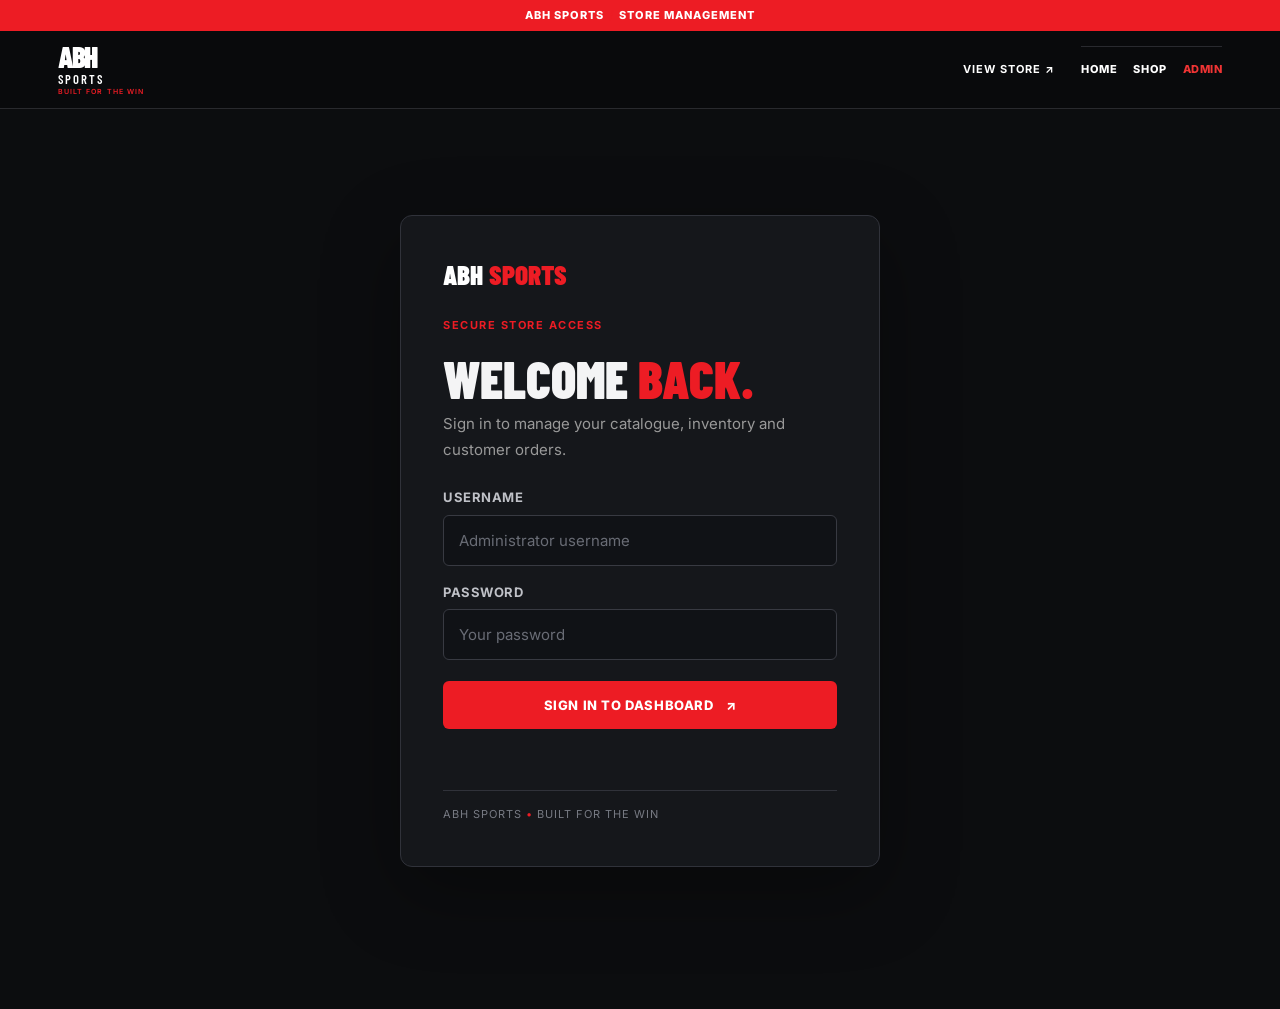
<file: public/admin.html>
<!doctype html>
<html lang="en">
<head>
  <meta charset="utf-8">
  <meta name="viewport" content="width=device-width,initial-scale=1">
  <meta name="theme-color" content="#101114">
  <title>Store Admin — ABH SPORTS</title>
  <link rel="preconnect" href="https://fonts.googleapis.com">
  <link rel="preconnect" href="https://fonts.gstatic.com" crossorigin>
  <link href="https://fonts.googleapis.com/css2?family=Barlow+Condensed:wght@500;600;700;800;900&family=Inter:wght@400;500;600;700;800&display=swap" rel="stylesheet">
  <link rel="stylesheet" href="styles.css">
  <link rel="stylesheet" href="portal.css">
</head>
<body class="portal-page admin-page">
  <div class="announcement">ABH SPORTS <span>/</span> STORE MANAGEMENT</div>
  <header class="site-header">
    <a class="brand" href="/">ABH<span>SPORTS</span><small>BUILT FOR THE WIN</small></a>
    <nav class="main-navigation" aria-label="Main navigation">
      <a class="nav-link" href="/">HOME</a>
      <a class="nav-link" href="/shop.html">SHOP</a>
      <a class="nav-link active" href="/admin.html">ADMIN</a>
    </nav>
    <div class="header-actions">
      <a class="text-button" href="/shop.html">VIEW STORE ↗</a>
      <button class="text-button" id="signOut" hidden>SIGN OUT</button>
    </div>
  </header>

  <main class="admin-main">
    <section id="loginPanel" class="portal-card admin-login admin-login-modern">
      <div class="admin-login-mark">ABH<span>SPORTS</span></div>
      <p class="eyebrow">SECURE STORE ACCESS</p>
      <h1>WELCOME <em>BACK.</em></h1>
      <p class="admin-login-copy">Sign in to manage your catalogue, inventory and customer orders.</p>
      <form id="loginForm" class="admin-form">
        <label class="wide">USERNAME<input name="username" type="text" required autocomplete="username" placeholder="Administrator username"></label>
        <label class="wide">PASSWORD<input name="password" type="password" required autocomplete="current-password" placeholder="Your password"></label>
        <button class="admin-action wide" type="submit">SIGN IN TO DASHBOARD <span>↗</span></button>
      </form>
      <p id="loginMessage" class="admin-message" role="status"></p>
      <div class="admin-login-foot">ABH SPORTS <span>•</span> BUILT FOR THE WIN</div>
    </section>

    <section id="adminApp" class="admin-app" hidden>
      <aside class="admin-sidebar">
        <div class="admin-sidebar-brand">
          <span class="admin-brand-mark">ABH</span>
          <span><strong>ABH SPORTS</strong><small>STORE CONTROL</small></span>
        </div>
        <div class="admin-sidebar-label">WORKSPACE</div>
        <nav class="admin-side-nav" aria-label="Admin sections">
          <button class="active" data-view="overview"><span class="admin-nav-icon">▦</span><span>Overview</span><i>01</i></button>
          <button data-view="products"><span class="admin-nav-icon">◇</span><span>Products</span><i>02</i></button>
          <button data-view="orders"><span class="admin-nav-icon">↗</span><span>Orders</span><i>03</i></button>
        </nav>
        <div class="admin-sidebar-bottom">
          <div class="admin-sidebar-note"><span class="admin-live-dot"></span><span><strong>Store workspace</strong><small>Management access</small></span></div>
          <a href="/" class="admin-back-store">← Back to website</a>
        </div>
      </aside>

      <div class="admin-workspace">
        <div class="admin-topbar">
          <div><p class="eyebrow">ABH SPORTS <span>/</span> ADMINISTRATION</p><h1>STORE <em>CONTROL.</em></h1></div>
          <div class="admin-topbar-actions">
            <span id="adminStatus" class="admin-connection"><span class="admin-live-dot"></span> Connected</span>
            <a href="/shop.html" class="admin-view-store">View store ↗</a>
            <button class="admin-signout" id="adminSignOut" type="button">Sign out</button>
          </div>
        </div>

        <section id="overviewView" class="admin-view">
          <div class="admin-section-heading">
            <div><p class="eyebrow">YOUR BUSINESS AT A GLANCE</p><h2>Overview</h2><p>Here's what's happening with your store.</p></div>
            <span id="overviewUpdated" class="admin-updated"></span>
          </div>
          <div id="stats" class="admin-stats"></div>
          <div class="admin-overview-grid">
            <section class="portal-card admin-content-card admin-recent-card">
              <div class="admin-card-heading"><div><p class="eyebrow">LATEST ACTIVITY</p><h3>Recent orders</h3></div><button class="admin-inline-link" data-view="orders" type="button">View all orders ↗</button></div>
              <div id="recentOrders"></div>
            </section>
            <aside class="portal-card admin-quick-card">
              <p class="eyebrow">QUICK ACCESS</p><h3>Keep things moving.</h3>
              <p>Manage your products or review incoming customer orders.</p>
              <button type="button" data-view="products">Manage products <span>↗</span></button>
              <a href="/shop.html">Open customer shop <span>↗</span></a>
            </aside>
          </div>
        </section>

        <section id="productsView" class="admin-view" hidden>
          <div class="admin-section-heading">
            <div><p class="eyebrow">CATALOGUE <span>/</span> INVENTORY</p><h2>Products</h2><p>Add new items and keep product information up to date.</p></div>
          </div>
          <div class="admin-product-toolbar">
            <div><span class="admin-catalogue-count" id="productCount">0 products</span><p>Keep your cricket catalogue accurate and up to date.</p></div>
            <button class="admin-action admin-add-trigger" id="openAddProduct" type="button"><span>＋</span> ADD PRODUCT</button>
          </div>
          <section class="admin-catalogue-section">
            <div class="admin-section-heading admin-section-heading-inline">
              <div><p class="eyebrow">ALL STORE ITEMS</p><h2>Product catalogue</h2></div>
              <div class="admin-product-filters"><label class="admin-search"><span>⌕</span><input id="productSearch" type="search" placeholder="Search products..." aria-label="Search products"></label><select id="productCategoryFilter" aria-label="Filter by category"><option value="">All categories</option><option>Bats</option><option>Batting Gloves</option><option>Batting Pads</option><option>Guard</option><option>Wicketkeeping</option><option>Helmets</option><option>Caps</option><option>Kit Bag</option><option>Shoes</option></select></div>
            </div>
            <div class="portal-card admin-content-card admin-table-wrap"><table class="admin-table admin-products-table"><thead><tr><th>PRODUCT</th><th>PRICE</th><th>STOCK STATUS</th><th>VISIBILITY</th><th>ACTIONS</th></tr></thead><tbody id="productRows"></tbody></table></div><div class="admin-pagination" id="productPagination"></div>
          </section>
        </section>

        <section id="ordersView" class="admin-view" hidden>
          <div class="admin-section-heading admin-section-heading-inline">
            <div><p class="eyebrow">CUSTOMER ACTIVITY <span>/</span> FULFILMENT</p><h2>Orders</h2><p>Review purchases and keep customers up to date.</p></div>
            <label class="admin-search"><span>⌕</span><input id="orderSearch" type="search" placeholder="Search order or customer..." aria-label="Search orders"></label>
          </div>
          <div class="portal-card admin-content-card admin-table-wrap"><table class="admin-table"><thead><tr><th>ORDER / DATE</th><th>CUSTOMER / ITEMS</th><th>TOTAL</th><th>STATUS</th><th>UPDATE</th></tr></thead><tbody id="orderRows"></tbody></table></div>
          <p id="orderMessage" class="admin-message" role="status"></p>
        </section>
        <p id="globalMessage" class="admin-message" role="status"></p>
        <footer class="admin-footer"><span>© 2026 ABH SPORTS</span><span>BUILT FOR THE WIN <b>•</b> STORE MANAGEMENT</span></footer>
      </div>
    </section>
  </main>
    <div class="admin-modal-backdrop" id="productModal" aria-hidden="true">
      <section class="admin-product-modal" role="dialog" aria-modal="true" aria-labelledby="productModalTitle">
        <header class="admin-modal-header"><div><p class="eyebrow" id="productModalEyebrow">CATALOGUE MANAGEMENT</p><h2 id="productModalTitle">Add a product</h2><p>Enter the product information below.</p></div><button type="button" class="admin-modal-close" id="closeProductModal" aria-label="Close">×</button></header>
        <form id="productForm" class="admin-form admin-product-form">
          <label class="wide">PRODUCT NAME<input name="name" required maxlength="120" placeholder="e.g. Pro English Willow Bat"></label>
          <label>CATEGORY<select name="category" required><option value="Bats">Bats</option><option>Batting Gloves</option><option>Batting Pads</option><option>Guard</option><option>Wicketkeeping</option><option>Helmets</option><option>Caps</option><option>Kit Bag</option><option>Shoes</option></select></label>
          <label>SUBCATEGORY<input name="subcategory" maxlength="80" placeholder="e.g. English Willow"></label>
          <label>PRICE (PKR)<input name="price" type="number" min="0" step="1" required placeholder="0"></label>
          <label>STOCK QUANTITY<input name="stock" type="number" min="0" step="1" required placeholder="0"></label>
          <label class="wide">DESCRIPTION<textarea name="description" rows="3" maxlength="1000" placeholder="Product details and features"></textarea></label>
          <label>COLOURS<input name="colours" placeholder="Black, White, Red"></label>
          <label>SIZES / VARIATIONS<input name="sizes" placeholder="S, M, L, XL"></label>
          <div class="wide admin-image-field"><label for="productImageFile">PRODUCT IMAGE</label><div class="admin-image-options"><input id="productImageFile" name="imageFile" type="file" accept="image/png,image/jpeg,image/webp,image/gif"><span>OR</span><input name="imageUrl" type="url" placeholder="Paste an image URL (optional)"></div><div class="admin-image-preview" id="productImagePreviewWrap" hidden><img id="productImagePreview" alt="Product image preview"><button type="button" id="removeProductImage">Remove image</button></div><small>PNG, JPG, WEBP or GIF · Maximum 5 MB</small></div>
          <label class="wide admin-featured-label"><span><input name="featured" type="checkbox"> Feature this product on the store</span></label>
          <p class="admin-modal-message wide" id="productFormMessage" role="status"></p>
          <footer class="admin-modal-actions wide"><button type="button" class="admin-modal-cancel" id="cancelProductModal">CANCEL</button><button type="submit" class="admin-action" id="saveProductButton">SAVE PRODUCT <span>↗</span></button></footer>
        </form>
      </section>
    </div>
  <script src="admin.js"></script>
</body>
</html>
</file>
<file: public/styles.css>
:root{--ink:#11130f;--paper:#f7f8f3;--lime:#d8f36a;--muted:#777b70;--line:#e1e4da;--white:#fff;--red:#b74435;--display:'Barlow Condensed',sans-serif;--body:'Inter',sans-serif}*{box-sizing:border-box}html{scroll-behavior:smooth}body{margin:0;background:var(--paper);color:var(--ink);font-family:var(--body);font-size:15px}button,input,select{font:inherit}button,a{-webkit-tap-highlight-color:transparent}button{cursor:pointer}a{color:inherit;text-decoration:none}.announcement{height:31px;display:flex;justify-content:center;align-items:center;gap:5px;background:var(--lime);font-size:9px;font-weight:700;letter-spacing:1.2px}.announcement strong{font-weight:900}.site-header{height:85px;padding:0 5.5%;display:flex;align-items:center;justify-content:space-between;border-bottom:1px solid var(--line);background:var(--paper)}.brand{font-family:var(--display);font-weight:900;font-size:33px;letter-spacing:-1.6px;line-height:.8;display:flex;flex-direction:column}.brand span{font-weight:600;letter-spacing:2px;font-size:13px;margin-top:4px}.brand small{font-family:var(--body);font-size:7px;font-weight:600;letter-spacing:2.5px;margin-top:8px}.site-header nav{display:flex;gap:34px;margin-left:8%;font-size:10px;letter-spacing:1.1px;font-weight:700}.site-header nav a:hover,.text-button:hover{opacity:.55}.header-actions{display:flex;align-items:center;gap:22px}.text-button{border:0;background:none;font-size:10px;font-weight:700;letter-spacing:1px;padding:8px}.cart-button{background:var(--ink);color:white;border:0;padding:12px 15px;font-size:10px;font-weight:700;letter-spacing:1px}.cart-button span{color:var(--lime);margin-left:9px}.menu-button{display:none;border:0;background:none;font-size:20px}.hero{display:grid;grid-template-columns:1.03fr .97fr;min-height:555px;padding:0 5.5%;border-bottom:1px solid var(--line)}.hero-copy{padding:75px 4vw 26px 0;display:flex;align-items:flex-start;flex-direction:column}.eyebrow{font-size:9px;font-weight:700;letter-spacing:1.7px;margin:0 0 20px;color:#555a4e}.live-dot{display:inline-block;width:7px;height:7px;border-radius:50%;background:#8caf21;margin-right:7px}.hero h1,.section-heading h2,.manifesto h2{font-family:var(--display);font-size:clamp(68px,8vw,122px);font-weight:900;line-height:.78;letter-spacing:-2px;margin:0;text-transform:uppercase}.hero h1 em,.section-heading h2 em,.manifesto h2 em{font-style:normal;color:#7f9c31}.hero-text{max-width:350px;line-height:1.9;color:#666b60;margin:28px 0 25px;font-size:12px}.primary-button{border:0;background:var(--ink);color:white;min-height:48px;padding:0 19px;display:inline-flex;align-items:center;justify-content:space-between;gap:25px;font-size:10px;letter-spacing:1px;font-weight:700;transition:background .2s,color .2s}.primary-button span{font-size:17px;color:var(--lime)}.primary-button:hover{background:var(--lime);color:var(--ink)}.primary-button:hover span{color:var(--ink)}.hero-foot{display:flex;justify-content:space-between;width:100%;margin-top:auto;padding-top:30px;font-size:8px;font-weight:700;letter-spacing:1.4px;color:#777b70}.hero-art{position:relative;overflow:hidden;background:#e8eddb;min-height:490px;margin:25px 0 25px 4%;display:flex;align-items:center;justify-content:center;background-image:linear-gradient(135deg,transparent 49.7%,rgba(40,50,30,.06) 50%,transparent 50.3%),linear-gradient(45deg,transparent 49.7%,rgba(40,50,30,.04) 50%,transparent 50.3%);background-size:50px 50px}.sun{position:absolute;width:310px;height:310px;border-radius:50%;background:var(--lime);right:7%;top:8%;opacity:.8}.bat-shape{position:absolute;z-index:2;width:104px;height:370px;left:39%;top:13%;border-radius:44% 44% 14% 14% / 14% 14% 8% 8%;background:linear-gradient(90deg,#a66b3e,#dca66c 32%,#edc18d 52%,#a56b3b);transform:rotate(22deg);box-shadow:15px 20px 30px #39402a22;border:5px solid #c58b53}.bat-shape:before{content:'';position:absolute;top:-74px;left:32px;width:34px;height:100px;background:repeating-linear-gradient(0deg,#222 0 5px,#555 5px 7px);border-radius:8px}.bat-grip{position:absolute;inset:10px;border:1px solid #80532f66;border-radius:50%}.ball-shape{position:absolute;z-index:3;width:108px;height:108px;border-radius:50%;right:14%;bottom:18%;background:radial-gradient(circle at 32% 27%,#e66d5e,#b62f26 70%);box-shadow:12px 17px 23px #2222}.ball-shape span{position:absolute;width:125px;height:35px;border-top:3px dashed #f3c4b5;transform:rotate(-44deg);left:-8px;top:38px;border-radius:50%}.art-tag{position:absolute;left:8%;top:9%;font-family:var(--display);font-size:35px;font-weight:900;line-height:.8;z-index:4}.art-tag span{font:9px var(--body);letter-spacing:1px}.art-bottom{position:absolute;bottom:20px;left:23px;font-size:8px;font-weight:700;letter-spacing:2px}.ticker{overflow:hidden;background:var(--ink);color:white;padding:14px 0;white-space:nowrap;font-family:var(--display);font-size:19px;font-weight:800;letter-spacing:1.5px}.ticker div{display:flex;justify-content:space-around;gap:45px}.ticker b{color:var(--lime)}.shop-section{padding:88px 5.5% 100px}.section-heading{display:flex;align-items:flex-end;justify-content:space-between;margin-bottom:43px}.section-heading h2,.manifesto h2{font-size:clamp(48px,6vw,78px);line-height:.85}.section-heading .eyebrow{margin-bottom:15px}.section-note{color:var(--muted);font-size:11px;line-height:1.8;margin:0 0 3px}.shop-tools{border-top:1px solid var(--line);border-bottom:1px solid var(--line);padding:20px 0 18px}.category-tabs{display:flex;flex-wrap:wrap;gap:7px;margin-bottom:18px}.category-tabs button{border:1px solid #daddd2;background:transparent;padding:11px 14px;font-family:var(--display);font-weight:800;font-size:15px;letter-spacing:.4px;transition:all .2s}.category-tabs button:hover{border-color:var(--ink)}.category-tabs button.active{background:var(--ink);border-color:var(--ink);color:var(--lime)}.filters{display:flex;justify-content:space-between;gap:20px;align-items:center}.search-box{height:39px;border:1px solid var(--line);background:#fffefa;display:flex;align-items:center;padding:0 12px;gap:8px;flex:1;max-width:350px}.search-box span{font-size:22px}.search-box input{border:0;outline:0;background:none;width:100%;font-size:11px}.filter-label{font-size:9px;letter-spacing:1px;font-weight:700;display:flex;align-items:center;gap:10px}.filter-label select{border:1px solid var(--line);padding:10px;background:white;font-size:10px;letter-spacing:0}.price-filter{margin-top:18px;display:flex;align-items:center;gap:22px;max-width:470px}.price-filter label{font-size:9px;letter-spacing:1px;font-weight:700;white-space:nowrap}.price-filter label strong{margin-left:8px;color:#617a1f}.price-filter input{width:100%;accent-color:#829f32}.result-line{display:flex;justify-content:space-between;margin:22px 0 17px;font-size:9px;letter-spacing:1.1px;color:var(--muted);font-weight:600}.product-grid{display:grid;grid-template-columns:repeat(4,minmax(0,1fr));gap:30px 14px}.product-card{min-width:0;animation:fadeIn .32s ease both}.product-visual{height:245px;position:relative;background:#e9ebdf;overflow:hidden;display:flex;align-items:center;justify-content:center}.product-visual:after{content:'';position:absolute;inset:0;background:linear-gradient(140deg,transparent 50%,#fff4 50.3%,transparent 51%);pointer-events:none}.product-symbol{font-size:80px;filter:drop-shadow(8px 12px 5px #2222);z-index:1;transition:transform .3s}.product-card:hover .product-symbol{transform:scale(1.1) rotate(-5deg)}.product-index{position:absolute;top:13px;left:13px;font-size:8px;letter-spacing:1px;font-weight:700;z-index:2}.stock-pill{position:absolute;top:11px;right:11px;background:#fffefa;padding:6px 7px;font-size:8px;font-weight:700;z-index:2}.stock-pill.low{color:var(--red)}.product-info{padding:14px 1px 0}.product-meta{display:flex;justify-content:space-between;gap:6px;color:var(--muted);font-size:8px;font-weight:700;letter-spacing:1px;text-transform:uppercase}.product-info h3{font-size:12px;line-height:1.45;margin:9px 0 7px;font-weight:600;min-height:35px}.product-bottom{display:flex;justify-content:space-between;align-items:center}.product-price{font-size:12px;font-weight:700}.add-button{width:32px;height:32px;background:var(--ink);color:var(--lime);border:0;font-size:20px;transition:background .2s}.add-button:hover{background:#637c25}.add-button:disabled{background:#c7c9c0;color:#777;cursor:not-allowed}.empty-state{grid-column:1/-1;padding:70px 10px;text-align:center;color:var(--muted)}.manifesto{background:var(--lime);padding:75px 8%;display:grid;grid-template-columns:.6fr 2fr;gap:50px;align-items:center}.manifesto-mark{font-family:var(--display);font-size:clamp(60px,9vw,120px);font-weight:900;line-height:.7;letter-spacing:-5px}.manifesto-mark span{font-size:48px;letter-spacing:0}.manifesto h2{font-size:clamp(45px,6vw,74px)}.manifesto h2 em{color:#5d7121}.manifesto p:not(.eyebrow){max-width:540px;line-height:1.9;font-size:12px;margin-bottom:0;color:#3e472b}footer{padding:35px 5.5%;display:flex;align-items:center;justify-content:space-between;gap:20px}footer p,footer>span{font-size:8px;letter-spacing:1.2px;font-weight:700;color:var(--muted)}.footer-brand{font-size:25px}.footer-brand span{font-size:10px}.footer-brand small{font-size:6px}.overlay,.modal-backdrop{position:fixed;inset:0;background:#11130f80;z-index:20;opacity:0;visibility:hidden;transition:opacity .25s,visibility .25s}.overlay.open,.modal-backdrop.open{opacity:1;visibility:visible}.drawer{position:fixed;z-index:21;right:0;top:0;height:100%;width:min(460px,100%);background:var(--paper);padding:28px;display:flex;flex-direction:column;transform:translateX(105%);transition:transform .3s ease}.drawer.open{transform:translateX(0)}.drawer-head,.modal-head{display:flex;align-items:flex-start;justify-content:space-between;border-bottom:1px solid var(--line);padding-bottom:20px}.drawer-head .eyebrow,.modal-head .eyebrow{margin-bottom:8px}.drawer h2,.modal h2{font-family:var(--display);font-size:34px;line-height:1;margin:0;font-weight:900}.drawer h2 span{font-size:15px;color:var(--muted)}.close-button{background:none;border:0;font-size:29px;line-height:1;padding:0 4px}.cart-items{flex:1;overflow:auto}.cart-row{display:grid;grid-template-columns:62px 1fr auto;gap:12px;padding:17px 0;border-bottom:1px solid var(--line);align-items:center}.cart-icon{height:62px;background:#e8eddb;display:grid;place-items:center;font-size:30px}.cart-row h3{font-size:11px;margin:0 0 6px}.cart-row p{font-size:10px;color:var(--muted);margin:0}.qty-controls{display:flex;align-items:center;gap:10px;margin-top:9px}.qty-controls button{border:1px solid var(--line);background:white;width:22px;height:22px}.cart-row .remove{border:0;background:none;color:var(--muted);font-size:10px;text-decoration:underline}.cart-footer{border-top:1px solid var(--line);padding-top:18px}.subtotal,.checkout-total{display:flex;justify-content:space-between;align-items:center;font-size:10px;font-weight:700;letter-spacing:1px}.subtotal strong,.checkout-total strong{font-size:17px;letter-spacing:0}.cart-footer p{font-size:10px;color:var(--muted);line-height:1.7}.full{width:100%;margin-top:13px}.modal-backdrop{z-index:30;display:flex;align-items:center;justify-content:center;padding:20px;overflow:auto}.modal{width:min(600px,100%);max-height:calc(100vh - 40px);overflow:auto;background:var(--paper);padding:28px}.checkout-modal{width:min(640px,100%)}.modal-head{margin-bottom:22px}.form-grid{display:grid;grid-template-columns:1fr 1fr;gap:15px}.modal form>label,.form-grid label{display:flex;flex-direction:column;gap:7px;font-size:9px;letter-spacing:1px;font-weight:700}.form-grid .wide{grid-column:1/-1}.modal input:not([type=checkbox]):not([type=radio]),.modal select{width:100%;min-width:0;border:1px solid var(--line);background:#fffefa;padding:12px;font-size:11px;outline-color:#8ba63e;letter-spacing:0}.check-label{display:flex;align-items:center;gap:8px;margin:18px 0;font-size:10px!important;letter-spacing:0!important;font-weight:400!important}.check-label input{accent-color:var(--ink)}.payment-title{font-size:9px;font-weight:700;letter-spacing:1px;border-top:1px solid var(--line);padding-top:18px;margin-bottom:12px}.payment-option{display:flex!important;flex-direction:row!important;align-items:center;gap:11px;border:1px solid var(--line);padding:12px;margin-bottom:8px;letter-spacing:0!important}.payment-option input{accent-color:var(--ink)}.payment-option span{display:flex;flex-direction:column;gap:4px}.payment-option strong{font-size:11px}.payment-option small{font-size:9px;color:var(--muted);font-weight:400}.checkout-total{border-top:1px solid var(--line);padding-top:17px;margin-top:18px}.form-message{font-size:11px;line-height:1.6;color:#5e7821}.form-message.error{color:var(--red)}.muted-copy{color:var(--muted);font-size:11px;line-height:1.7;margin-bottom:20px}.admin-modal{width:min(900px,100%)}#adminLoginForm{max-width:430px;display:grid;gap:15px}.admin-topline{display:flex;justify-content:space-between;align-items:center;font-size:9px;letter-spacing:1px;font-weight:700;margin:8px 0 16px}.stats-grid{display:grid;grid-template-columns:repeat(4,1fr);gap:10px;margin-bottom:22px}.stat-card{padding:16px;background:#e9eddf}.stat-card span{display:block;font-size:8px;letter-spacing:1px;color:var(--muted);margin-bottom:8px}.stat-card strong{font-family:var(--display);font-size:29px}.admin-tabs{display:flex;gap:5px;border-bottom:1px solid var(--line);margin-bottom:15px}.admin-tabs button{padding:12px 14px;border:0;background:none;font-size:9px;font-weight:700;letter-spacing:.7px}.admin-tabs button.active{background:var(--ink);color:var(--lime)}.add-product-form{display:grid;grid-template-columns:2fr 1fr 1fr 1fr auto;gap:7px;margin-bottom:16px}.add-product-form .primary-button{min-height:38px;padding:0 12px}.table-wrap{overflow:auto;max-height:350px}table{width:100%;border-collapse:collapse;font-size:10px;text-align:left}th{font-size:8px;color:var(--muted);letter-spacing:1px}td,th{padding:12px 9px;border-bottom:1px solid var(--line);white-space:nowrap}td input{max-width:90px!important;padding:7px!important}td button{border:1px solid var(--line);background:white;padding:7px;font-size:9px}td button:hover{background:var(--lime)}td select{padding:7px!important}.toast{position:fixed;bottom:20px;left:50%;transform:translate(-50%,20px);background:var(--ink);color:white;padding:13px 18px;font-size:11px;z-index:50;opacity:0;pointer-events:none;transition:all .25s}.toast.show{opacity:1;transform:translate(-50%,0)}@keyframes fadeIn{from{opacity:0;transform:translateY(7px)}to{opacity:1;transform:translateY(0)}}
@media(max-width:900px){.site-header nav{gap:15px;margin-left:0}.hero{min-height:490px}.hero-copy{padding-top:65px}.hero-art{min-height:420px}.product-grid{grid-template-columns:repeat(3,minmax(0,1fr))}.product-visual{height:220px}.add-product-form{grid-template-columns:1fr 1fr}.add-product-form .primary-button{min-height:40px}.stats-grid{grid-template-columns:repeat(2,1fr)}}@media(max-width:640px){.announcement{font-size:8px}.site-header{height:72px;padding:0 5%}.brand{font-size:28px}.brand span{font-size:11px}.brand small{font-size:6px}.site-header nav{display:none;position:absolute;top:103px;left:0;right:0;background:var(--paper);z-index:10;padding:20px 5%;flex-direction:column;gap:18px;border-bottom:1px solid var(--line)}.site-header nav.open{display:flex}.header-actions{gap:8px}.text-button{font-size:9px;padding:7px}.cart-button{padding:10px}.menu-button{display:block}.hero{grid-template-columns:1fr;padding:0 5%;}.hero-copy{padding:56px 0 20px;min-height:400px}.hero h1{font-size:clamp(76px,18vw,110px)}.hero-art{min-height:350px;margin:10px 0 25px}.bat-shape{transform:rotate(22deg) scale(.83)}.sun{width:250px;height:250px}.ball-shape{width:80px;height:80px}.ball-shape span{width:100px;top:27px}.shop-section{padding:58px 5% 65px}.section-heading{align-items:flex-start;gap:15px;flex-direction:column;margin-bottom:30px}.section-heading h2{font-size:61px}.section-note br{display:none}.category-tabs{gap:5px}.category-tabs button{font-size:13px;padding:10px 11px}.filters{align-items:stretch;flex-direction:column;gap:12px}.search-box{max-width:none}.filter-label{justify-content:space-between}.filter-label select{flex:1;max-width:230px}.price-filter{gap:12px}.product-grid{grid-template-columns:repeat(2,minmax(0,1fr));gap:23px 10px}.product-visual{height:clamp(155px,48vw,230px)}.product-symbol{font-size:65px}.product-info h3{font-size:11px}.manifesto{padding:50px 6%;grid-template-columns:1fr;gap:25px}.manifesto-mark{font-size:75px}.manifesto h2{font-size:clamp(42px,10vw,62px)}footer{flex-wrap:wrap;padding:28px 5%;}footer p{order:3;width:100%;margin:0}.modal-backdrop{padding:10px}.modal{padding:20px;max-height:calc(100vh - 20px)}.form-grid{gap:12px}.form-grid label{font-size:8px}.stats-grid{gap:6px}.stat-card{padding:12px}.stat-card strong{font-size:24px}.add-product-form{grid-template-columns:1fr 1fr}.drawer{padding:22px}.ticker div{justify-content:flex-start;gap:22px}.ticker{font-size:16px}}@media(prefers-reduced-motion:reduce){*{scroll-behavior:auto!important;animation:none!important;transition:none!important}}


/* ABH SPORTS — BLACK / RED PERFORMANCE THEME */
:root{--ink:#090a0c;--paper:#101114;--lime:#ed1c24;--muted:#a0a2a8;--line:#2a2c31;--white:#f7f7f8;--red:#ff343b;--display:'Barlow Condensed',sans-serif;--body:'Inter',sans-serif;color-scheme:dark}
body{background:var(--paper);color:#f7f7f8;selection-background-color:var(--lime)}
::selection{background:var(--lime);color:#fff}
.announcement{background:var(--lime);color:#fff;font-weight:800}
.site-header{background:#090a0c;border-color:#292a2e;color:#fff}
.brand{color:#fff}.brand span{color:#fff}.brand small{color:#ed1c24}
.site-header nav a{transition:color .2s,transform .2s}.site-header nav a:hover{opacity:1;color:var(--lime);transform:translateY(-2px)}
.text-button{color:#fff}.text-button:hover{color:var(--lime);opacity:1}
.cart-button,.primary-button{background:var(--lime);color:#fff;transition:transform .22s ease,background .22s ease,box-shadow .22s ease}
.cart-button span,.primary-button span{color:#fff}
.cart-button:hover,.primary-button:hover{background:#ff343b;color:#fff;transform:translateY(-2px);box-shadow:0 8px 24px #ed1c2438}
.hero{background:#101114;border-color:#292a2e}
.eyebrow{color:#c1c2c6}.live-dot{background:var(--lime);box-shadow:0 0 0 4px #ed1c2425;animation:livePulse 1.8s infinite}
.hero h1 em,.section-heading h2 em,.manifesto h2 em{color:var(--lime)}
.hero-text,.section-note{color:#a0a2a8}
.hero-foot{color:#a0a2a8}
.hero-art{background-color:#1a1b20;background-image:linear-gradient(135deg,transparent 49.7%,#ffffff0b 50%,transparent 50.3%),linear-gradient(45deg,transparent 49.7%,#ffffff08 50%,transparent 50.3%);background-size:50px 50px}
.sun{background:var(--lime);opacity:.95;box-shadow:0 0 90px #ed1c2430}
.art-tag{color:#fff}.art-tag span{color:var(--lime)}.art-bottom{color:#fff}
.ticker{background:var(--lime);color:#fff}.ticker b{color:#090a0c}
.shop-section{background:#101114}.shop-tools{border-color:#303137}.category-tabs{gap:8px}
.category-tabs button{position:relative;isolation:isolate;overflow:hidden;background:#17181c;border:1px solid #36383e;color:#e7e7e9;transition:color .22s ease,border-color .22s ease,transform .22s ease,background .22s ease;letter-spacing:.8px}
.category-tabs button:before{content:'';position:absolute;z-index:-1;inset:0;background:var(--lime);transform:translateX(-102%) skewX(-14deg);transform-origin:left;transition:transform .28s cubic-bezier(.2,.8,.2,1)}
.category-tabs button:hover{border-color:var(--lime);color:#fff;transform:translateY(-2px)}
.category-tabs button:hover:before{transform:translateX(-65%) skewX(-14deg)}
.category-tabs button.active{background:var(--lime);border-color:var(--lime);color:#fff;box-shadow:0 5px 18px #ed1c2435}
.category-tabs button.active:before{transform:translateX(0) skewX(-14deg)}
.search-box{background:#17181c;border-color:#36383e}.search-box input{color:#fff}.search-box input::placeholder{color:#85878e}
.filter-label select{background:#17181c;color:#fff;border-color:#36383e}.price-filter label strong{color:var(--lime)}.price-filter input{accent-color:var(--lime)}
.result-line{color:#a0a2a8}.product-grid{perspective:1000px}.product-card{background:transparent;transform-origin:50% 20%}.product-visual{background:#1a1b20;border:1px solid #292b31;transition:border-color .25s,transform .25s,box-shadow .25s}.product-card:hover .product-visual{border-color:#ed1c24;transform:translateY(-4px);box-shadow:0 12px 30px #0005}.product-visual:after{background:linear-gradient(140deg,transparent 50%,#ffffff0c 50.3%,transparent 51%)}.product-index{color:#d1d2d5}.stock-pill{background:#28292e;color:#fff}.stock-pill.low{color:#ff555b}.product-meta{color:#a0a2a8}.product-info h3{color:#f7f7f8}.product-price{color:#fff}.add-button{background:var(--lime);color:#fff;transition:transform .2s,background .2s,box-shadow .2s}.add-button:hover{background:#ff343b;transform:scale(1.08);box-shadow:0 5px 15px #ed1c2438}.add-button:disabled{background:#33343a;color:#777}
.manifesto{background:var(--lime);color:#fff}.manifesto h2 em{color:#090a0c}.manifesto p:not(.eyebrow){color:#fff}.manifesto .eyebrow{color:#fff}.manifesto-mark{color:#fff}
footer{background:#090a0c;border-top:1px solid #292a2e}footer p,footer>span{color:#a0a2a8}
.overlay,.modal-backdrop{background:#000b}.drawer,.modal{background:#111216;color:#f7f7f8;border:1px solid #2d2f35}.drawer-head,.modal-head{border-color:#303137}.drawer h2,.modal h2{color:#fff}.drawer h2 span{color:var(--lime)}
.cart-row{border-color:#303137}.cart-icon{background:#222329}.cart-row h3{color:#fff}.cart-row p,.cart-footer p{color:#a0a2a8}.remove{color:#ff555b}.qty-controls button{background:#24252b;border-color:#393b42;color:#fff}
.subtotal,.checkout-total{border-color:#303137}.subtotal strong,.checkout-total strong{color:#fff}
.modal label{color:#d2d3d7}.modal input:not([type=checkbox]):not([type=radio]),.modal select,.add-product-form input,.add-product-form select,td input,td select{background:#1a1b20!important;color:#fff!important;border-color:#3a3c43!important}.modal input::placeholder,.add-product-form input::placeholder{color:#777982}
.check-label,.payment-option{background:#1a1b20;border-color:#303137;color:#fff}.payment-option small{color:#a0a2a8}.payment-option:has(input:checked){border-color:var(--lime)}.payment-title{color:var(--lime)}
.form-message{color:#ff656a}.muted-copy{color:#a0a2a8}.admin-tabs{border-color:#303137}.admin-tabs button{color:#d8d9dc}.admin-tabs button.active{background:var(--lime);color:#fff}.stat-card{background:#1b1c21;border:1px solid #303137}.stat-card span{color:#a0a2a8}.stat-card strong{color:#fff}table{color:#eee}th{color:#a0a2a8}td,th{border-color:#303137}td button{background:#202127;color:#fff;border-color:#393b42}td button:hover{background:var(--lime);color:#fff} .toast{background:var(--lime);color:#fff}
.empty-state{color:#a0a2a8}.empty-state h3{color:#fff}
/* Quick, energetic tab-switch motion; cards enter in a short staggered wave. */
.product-grid.tab-switching .product-card{animation:sportSlide .42s cubic-bezier(.2,.75,.25,1) both}
.product-grid.tab-switching .product-card:nth-child(4n+2){animation-delay:.035s}.product-grid.tab-switching .product-card:nth-child(4n+3){animation-delay:.07s}.product-grid.tab-switching .product-card:nth-child(4n+4){animation-delay:.105s}
@keyframes sportSlide{0%{opacity:0;transform:translateY(16px) translateX(7px) scale(.985);filter:blur(2px)}65%{opacity:1;filter:blur(0)}100%{opacity:1;transform:translateY(0) translateX(0) scale(1)}}
@keyframes livePulse{0%,100%{box-shadow:0 0 0 4px #ed1c2425}50%{box-shadow:0 0 0 7px #ed1c2410}}
@media(max-width:640px){.site-header nav{background:#090a0c;border-color:#292a2e}.hero{background:#101114}.category-tabs button{padding:10px 11px}.manifesto{background:var(--lime)}}
@media(prefers-reduced-motion:reduce){.live-dot{animation:none}.product-grid.tab-switching .product-card{animation:none}}

/* Complete storefront experience: product discovery, saved items, detail pages and order tracking */
.product-photo{width:100%;height:100%;object-fit:cover;display:block;transition:transform .45s cubic-bezier(.2,.8,.2,1)}.product-card:hover .product-photo{transform:scale(1.045)}.product-visual{cursor:pointer}.product-visual .product-index{z-index:2}.heart-button{position:absolute;top:44px;right:10px;z-index:4;width:34px;height:34px;border:1px solid #ffffff30;border-radius:50%;background:#101114d9;color:#fff;font-size:20px;line-height:1;transition:background .2s,transform .2s}.heart-button:hover,.heart-button.saved{background:var(--lime);color:#fff;transform:scale(1.07)}.featured-pill{position:absolute;left:12px;bottom:12px;background:var(--lime);color:#fff;font-size:8px;font-weight:900;letter-spacing:1px;padding:7px 9px;z-index:3}.quick-view{position:absolute;bottom:12px;right:12px;z-index:3;border:1px solid #ffffff50;background:#090a0ce8;color:#fff;padding:9px 10px;font-size:8px;font-weight:800;letter-spacing:.8px;transform:translateY(7px);opacity:0;transition:all .22s}.product-card:hover .quick-view,.product-card:focus-within .quick-view{opacity:1;transform:translateY(0)}.product-title-button{border:0;padding:0;background:none;color:inherit;text-align:left;font:inherit;font-weight:700;cursor:pointer}.product-title-button:hover{color:var(--lime)}.product-description{font-size:10px;line-height:1.55;color:#989aa1;margin:0 0 10px;min-height:30px;display:-webkit-box;-webkit-line-clamp:2;-webkit-box-orient:vertical;overflow:hidden}.product-info h3{min-height:18px}.wishlist-header span{color:var(--lime);margin-left:5px}.outline-button{display:inline-flex;align-items:center;justify-content:center;border:1px solid #55565c;background:transparent;color:#fff;padding:12px 16px;font-size:9px;font-weight:800;letter-spacing:1px;cursor:pointer}.outline-button:hover{border-color:var(--lime);color:var(--lime)}.full{width:100%}.service-strip{display:grid;grid-template-columns:repeat(4,1fr);border-top:1px solid #292a2e;border-bottom:1px solid #292a2e;background:#0b0c0e;padding:24px 5.5%;gap:20px}.service-strip article{display:flex;align-items:flex-start;gap:13px}.service-strip article>span{font-family:var(--display);font-size:28px;font-weight:900;color:var(--lime)}.service-strip strong{font-size:9px;letter-spacing:1px}.service-strip p{font-size:10px;line-height:1.6;color:#999ba2;margin:7px 0 0}.newsletter{padding:58px 5.5%;display:flex;align-items:center;justify-content:space-between;gap:35px;background:#17181c;border-bottom:1px solid #2a2c31}.newsletter h2{font:900 clamp(35px,5vw,58px)/.95 var(--display);margin:0}.newsletter h2 em{font-style:normal;color:var(--lime)}.newsletter>div>p:last-child{font-size:11px;color:#a0a2a8}.newsletter form{width:min(450px,100%)}.newsletter .search-box{max-width:none;width:100%;height:auto;min-height:48px;padding:5px 5px 5px 14px}.newsletter .search-box input{color:#fff;min-width:0}.newsletter .primary-button{min-height:40px;padding:0 12px;white-space:nowrap}.newsletter small{display:block;color:#777982;font-size:9px;margin-top:9px}.footer-links{display:flex;gap:14px;flex-wrap:wrap}.footer-links a,.footer-links button{font-size:9px;color:#c6c7cb;background:none;border:0;padding:5px;cursor:pointer}.footer-links a:hover,.footer-links button:hover{color:var(--lime)}.product-modal{width:min(920px,100%)}.product-detail-body{display:grid;grid-template-columns:1fr 1fr;gap:28px;padding-top:22px}.detail-image{background:#1b1c21;min-height:360px;display:flex;align-items:center;justify-content:center;border:1px solid #303137}.detail-image img{width:100%;height:100%;max-height:440px;object-fit:cover}.detail-copy{display:flex;flex-direction:column;align-items:stretch}.detail-breadcrumb{font-size:9px;text-transform:uppercase;letter-spacing:1.4px;color:#a0a2a8}.detail-price{font-size:24px;font-weight:800;margin:14px 0 8px}.detail-stock{color:#b9e66a;font-size:10px;font-weight:700}.detail-stock.out{color:#ff555b}.detail-copy>p{font-size:11px;line-height:1.8;color:#a0a2a8}.variant-label{font-size:9px!important;font-weight:800;letter-spacing:1px;margin-top:13px;display:flex;flex-direction:column;gap:7px}.variant-label select{width:100%;padding:11px;background:#1a1b20;color:#fff;border:1px solid #3a3c43}.detail-quantity{display:flex;align-items:center;justify-content:space-between;margin:16px 0;font-size:9px;letter-spacing:1px;font-weight:800}.detail-perks{list-style:none;padding:0;margin:18px 0 0;color:#999ba2;font-size:9px;line-height:2}.detail-perks li::first-letter{color:var(--lime)}.product-detail-body .primary-button{margin-top:4px}.product-detail-body .outline-button{margin-top:8px}.track-modal{width:min(520px,100%)}.track-modal form{display:grid;gap:14px}.track-modal form label{display:flex;flex-direction:column;gap:7px;font-size:9px;letter-spacing:1px;font-weight:800}.track-modal form input{background:#1a1b20;color:#fff;border:1px solid #3a3c43;padding:12px}.track-result{font-size:11px;line-height:1.7;margin-top:12px}.track-result.error{color:#ff656a}.tracking-card{border:1px solid #34363d;background:#1a1b20;padding:15px;margin-top:12px}.tracking-card strong{font-size:14px}.status-tag{float:right;background:var(--lime);color:#fff;padding:5px 8px;font-size:9px;font-weight:800}.cart-thumb{width:65px;height:75px;object-fit:cover;background:#222329}.cart-line-copy{flex:1;min-width:0}.cart-row{align-items:center}.cart-row h3{font-size:11px}.shipping-note{padding:12px;background:#1a1b20;border-left:3px solid var(--lime);color:#c3c4c9;font-size:10px;line-height:1.5;margin:12px 0}.add-product-form{grid-template-columns:repeat(3,minmax(0,1fr))}.add-product-form input{min-width:0}.table-wrap td:first-child input[type=text],.table-wrap td:first-child input[type=url]{width:180px;max-width:100%;margin:3px 0}.modal-open{overflow:hidden}.product-grid.tab-switching .product-card{animation:sportSlide .44s cubic-bezier(.2,.75,.25,1) both;animation-delay:calc(var(--card-index,0) * 18ms)}
@media(max-width:900px){.service-strip{grid-template-columns:repeat(2,1fr)}.product-detail-body{gap:18px}.detail-image{min-height:300px}.quick-view{opacity:1;transform:none}.newsletter{align-items:flex-start;flex-direction:column}.newsletter form{width:100%}.footer-links{order:4;width:100%}}
@media(max-width:640px){.service-strip{grid-template-columns:1fr 1fr;padding:22px 5%;gap:20px 12px}.service-strip article{gap:8px}.service-strip article>span{font-size:23px}.service-strip strong{font-size:8px}.service-strip p{font-size:9px}.newsletter{padding:42px 5%;gap:18px}.newsletter .search-box{flex-direction:column;align-items:stretch;padding:9px}.newsletter .primary-button{width:100%;justify-content:center}.product-detail-body{grid-template-columns:1fr;gap:18px}.detail-image{min-height:230px;max-height:300px}.detail-image img{max-height:300px}.product-modal{max-height:calc(100vh - 16px);overflow-y:auto}.product-detail-body .detail-copy{padding-bottom:8px}.add-product-form{grid-template-columns:1fr 1fr}.footer-links{gap:8px}.quick-view{font-size:7px;padding:7px}.heart-button{top:40px;width:30px;height:30px}.product-description{font-size:9px}.wishlist-header{display:none}}


/* Miandad-inspired cricket storefront landing-page composition, with ABH branding and black/red palette */
.hero-slider{display:block;position:relative;min-height:610px;padding:0 5.5%;background:#101114;overflow:hidden;border-bottom:1px solid #292a2f}
.hero-slide{display:none;grid-template-columns:1fr 1fr;gap:4%;min-height:565px;animation:heroReveal .55s cubic-bezier(.2,.75,.25,1) both}
.hero-slide.active{display:grid}
.hero-copy{padding:82px 2vw 28px 0;min-height:535px}
.hero h1 em,.section-heading h2 em,.manifesto h2 em{color:#ed1c24}
.hero-text{color:#b5b6bc;max-width:390px}
.hero-foot{color:#8c8e95}
.hero-art{background:#1a1b20;min-height:480px;margin:30px 0 48px 0;border:1px solid #2d2f35;background-image:linear-gradient(135deg,transparent 49.7%,#ffffff09 50%,transparent 50.3%),linear-gradient(45deg,transparent 49.7%,#ffffff06 50%,transparent 50.3%);background-size:54px 54px}
.hero-art-one .sun{background:#ed1c24;opacity:.92}.hero-art-one .ball-shape{background:radial-gradient(circle at 32% 27%,#ff676b,#ad0f17 70%)}
.hero-stamp{position:absolute;right:7%;top:12%;z-index:4;font:900 30px/.82 var(--display);letter-spacing:-.5px;text-align:right;transform:rotate(8deg);color:#fff}.hero-stamp span{display:block;color:#ed1c24;font-size:45px;margin-top:7px}
.hero-art-two{background:radial-gradient(circle at 70% 45%,#292b31 0,#15161a 56%,#101114 100%)}.hero-panel-label{position:absolute;left:7%;top:8%;font:900 43px/.82 var(--display);color:#fff;letter-spacing:-1px}.gear-disc{position:absolute;display:grid;place-items:center;border-radius:50%;background:#ed1c24;box-shadow:0 20px 50px #0008;font-size:76px}.gear-disc-a{width:190px;height:190px;left:12%;top:30%;transform:rotate(-14deg)}.gear-disc-b{width:150px;height:150px;right:12%;top:22%;background:#f7f7f8;transform:rotate(10deg)}.gear-disc-c{width:125px;height:125px;right:23%;bottom:11%;background:#292b31;border:2px solid #ed1c24;transform:rotate(-8deg)}.hero-art-caption{position:absolute;left:7%;bottom:6%;font-size:9px;font-weight:800;letter-spacing:1.8px;color:#c4c5ca}.hero-art-three{background:linear-gradient(145deg,#ed1c24 0%,#970b12 48%,#15161a 48.2%,#101114 100%)}.offer-circle{position:absolute;width:300px;height:300px;border:1px solid #ffffff75;border-radius:50%;left:50%;top:46%;transform:translate(-50%,-50%);display:flex;align-items:center;justify-content:center;flex-direction:column;text-align:center;color:#fff;box-shadow:0 0 0 24px #ffffff08,0 0 0 48px #ffffff05}.offer-circle span{font:900 23px var(--display);letter-spacing:3px}.offer-circle strong{font:900 52px/.78 var(--display);margin:12px 0}.offer-circle small{font-size:8px;letter-spacing:2px}.offer-slash{position:absolute;width:120%;height:24px;background:#fff;opacity:.09;transform:rotate(-36deg);top:48%}.hero-controls{position:absolute;bottom:24px;right:5.5%;display:flex;align-items:center;gap:16px;z-index:5}.hero-controls>button{width:38px;height:38px;border:1px solid #4a4b50;background:#17181c;color:#fff;font-size:17px;transition:background .2s,border-color .2s}.hero-controls>button:hover{background:#ed1c24;border-color:#ed1c24}.hero-dots{display:flex;gap:6px}.hero-dots button{width:20px;height:4px;border:0;padding:0;background:#4b4d53;transition:width .25s,background .25s}.hero-dots button.active{width:36px;background:#ed1c24}
.service-strip{background:#0a0b0d;border-top:1px solid #292a2f;border-bottom:1px solid #292a2f}.service-strip article>span{color:#ed1c24}
.popular-section,.arrival-section{padding:76px 5.5%;background:#101114}.section-heading{margin-bottom:28px}.section-heading h2{color:#fff}.section-heading .eyebrow{color:#a0a2a8}.text-link{font-size:9px;letter-spacing:1px;font-weight:800;color:#f5f5f6;border-bottom:1px solid #55565d;padding-bottom:8px;white-space:nowrap}.text-link:hover{color:#ed1c24;border-color:#ed1c24}
.category-showcase{display:grid;grid-template-columns:1.18fr 1fr 1fr;gap:14px}.category-feature{min-width:0;display:flex;flex-direction:column;border:1px solid #2c2e34;background:#17181c;transition:transform .25s,border-color .25s;overflow:hidden}.category-feature:hover{transform:translateY(-5px);border-color:#ed1c24}.category-feature-large{grid-row:span 2}.category-art{height:210px;display:flex;align-items:center;justify-content:center;overflow:hidden;background:radial-gradient(circle at 50% 40%,#292b31,#17181c 65%);position:relative}.category-feature-large .category-art{height:300px}.category-art:after{content:'ABH / EQUIPMENT';position:absolute;bottom:12px;left:14px;font-size:8px;letter-spacing:1.5px;font-weight:800;color:#b8b9be}.category-art img{width:74%;height:78%;object-fit:contain;filter:drop-shadow(0 15px 20px #0009);transition:transform .35s}.category-feature:hover .category-art img{transform:scale(1.06) rotate(-3deg)}.category-caption{padding:15px;display:grid;gap:7px}.category-caption span{font-size:8px;color:#9b9da4;letter-spacing:1px}.category-caption strong{font:900 23px/.95 var(--display);color:#fff}.category-caption b{font-size:8px;letter-spacing:1px;color:#ed1c24;margin-top:3px}.category-chips{display:flex;flex-wrap:wrap;gap:8px;margin-top:17px}.category-chips button{border:1px solid #393b42;background:transparent;color:#e9e9eb;padding:12px 15px;font-size:9px;font-weight:800;letter-spacing:.8px;transition:background .2s,border-color .2s}.category-chips button:hover{background:#ed1c24;border-color:#ed1c24}
.landing-product-grid{display:grid;grid-template-columns:repeat(4,minmax(0,1fr));gap:24px 14px}.landing-product-grid .product-visual{height:260px}.landing-product-grid .product-card{background:#141519;padding-bottom:14px;border:1px solid #24262c}.landing-product-grid .product-info{padding:13px 12px 0}.landing-product-grid .product-description{display:none}.landing-product-grid .product-visual{border:0}.arrival-section .product-card:hover{border-color:#ed1c24}.arrival-section .product-meta{font-size:8px}.arrival-section .product-info h3{min-height:34px}
.promo-band{padding:58px 5.5%;display:grid;grid-template-columns:.55fr 1.5fr auto;gap:35px;align-items:center;background:#ed1c24;color:#fff;position:relative;overflow:hidden}.promo-mark{font:900 clamp(60px,9vw,110px)/.8 var(--display);letter-spacing:-6px}.promo-mark span{font-size:.5em;margin-left:5px}.promo-band .eyebrow{color:#fff}.promo-band h2{font:900 clamp(42px,5.5vw,70px)/.82 var(--display);letter-spacing:-1px;margin:0}.promo-band h2 em{font-style:normal;color:#101114}.promo-band p:not(.eyebrow){font-size:11px;color:#ffe4e5}.promo-band .primary-button{background:#101114;color:#fff}.promo-band .primary-button span{color:#ed1c24}.promo-band .primary-button:hover{background:#fff;color:#101114}
.featured-section{background:#15161a;border-top:1px solid #292a2f}.shop-section{background:#0c0d0f;padding-top:75px}.shop-section .section-heading h2{color:#fff}.shop-section .section-note{color:#a0a2a8}.shop-tools{border-color:#2a2c31}.category-tabs button{border-color:#393b42;color:#eee;background:#15161a;position:relative;isolation:isolate}.category-tabs button.active{background:#ed1c24;border-color:#ed1c24;color:#fff}.category-tabs button:before{z-index:-1;background:#ed1c24}.filters .search-box{background:#17181c;border-color:#373940}.search-box input{color:#fff}.filter-label select{background:#17181c;color:#fff;border-color:#373940}.price-filter label strong{color:#ed1c24}.price-filter input{accent-color:#ed1c24}.result-line{color:#a0a2a8}.product-grid{gap:28px 14px}.product-grid .product-card{background:#141519;border:1px solid #24262c;padding-bottom:14px}.product-grid .product-info{padding:13px 12px 0}.product-grid .product-description{display:none}.product-grid .product-visual{border:0}.shipping-banner{display:flex;align-items:center;justify-content:space-between;gap:25px;padding:24px 5.5%;background:#ed1c24;color:#fff}.shipping-icon{font-size:35px;font-weight:900}.shipping-banner .eyebrow{margin:0 0 6px;color:#fff}.shipping-banner h2{font:900 clamp(23px,3.3vw,40px)/.9 var(--display);margin:0}.shipping-banner h2 em{font-style:normal;color:#101114}.shipping-banner>a{font-size:9px;letter-spacing:1px;font-weight:900;white-space:nowrap}.shipping-banner>a:hover{color:#101114}
.newsletter{background:#17181c}.manifesto{background:#ed1c24}.manifesto h2 em{color:#101114}.manifesto-mark{color:#fff}.manifesto p:not(.eyebrow){color:#fff}.manifesto .eyebrow{color:#fff}
@keyframes heroReveal{from{opacity:0;transform:translateX(18px)}to{opacity:1;transform:translateX(0)}}
@media(max-width:900px){.hero-slider{padding:0 5%}.hero-slide{min-height:500px;gap:2%}.hero-copy{padding-top:65px;min-height:490px}.hero-art{min-height:400px}.category-showcase{grid-template-columns:1fr 1fr}.category-feature-large{grid-row:span 1}.category-feature-large .category-art{height:220px}.landing-product-grid .product-visual{height:220px}.promo-band{grid-template-columns:.4fr 1.5fr;gap:20px}.promo-band>.primary-button{grid-column:2;justify-self:start}.shipping-banner{flex-wrap:wrap}.shipping-banner h2{font-size:30px}}
@media(max-width:640px){.hero-slider{padding:0 5%;padding-bottom:68px}.hero-slide.active{grid-template-columns:1fr}.hero-copy{min-height:0;padding:48px 0 15px}.hero h1{font-size:clamp(70px,17vw,100px)}.hero-text{margin:20px 0}.hero-foot{margin-top:22px;padding-top:18px}.hero-art{min-height:300px;margin:12px 0 0}.hero-art-one .sun{width:220px;height:220px}.bat-shape{transform:rotate(22deg) scale(.75)}.hero-stamp{font-size:25px}.hero-controls{bottom:15px;right:5%}.hero-controls>button{width:32px;height:32px}.service-strip{grid-template-columns:1fr 1fr}.popular-section,.arrival-section{padding:50px 5%}.category-showcase{grid-template-columns:1fr 1fr;gap:9px}.category-art,.category-feature-large .category-art{height:155px}.category-caption{padding:11px}.category-caption strong{font-size:18px}.category-caption span{font-size:7px}.category-chips{gap:6px}.category-chips button{padding:10px;font-size:8px}.landing-product-grid{grid-template-columns:repeat(2,minmax(0,1fr));gap:15px 9px}.landing-product-grid .product-visual{height:clamp(155px,46vw,220px)}.landing-product-grid .product-info{padding:10px 9px 0}.section-heading{align-items:flex-start;flex-direction:column;gap:16px}.promo-band{padding:38px 5%;grid-template-columns:1fr;gap:12px}.promo-mark{font-size:65px}.promo-band>.primary-button{grid-column:1}.promo-band h2{font-size:52px}.shipping-banner{padding:22px 5%;gap:13px}.shipping-icon{font-size:25px}.shipping-banner h2{font-size:24px}.shipping-banner>a{width:100%}.shop-section{padding:50px 5%}.newsletter{padding:40px 5%}.manifesto{padding:42px 5%}}
@media(prefers-reduced-motion:reduce){.hero-slide{animation:none}.heroTimer{display:none}}


/* Targeted top-navigation update: keep header actions separate and untouched. */
.site-header{height:auto;min-height:85px;display:flex;flex-wrap:wrap;align-items:center;column-gap:clamp(12px,2vw,28px);row-gap:0;padding:14px 4.5% 0}
.site-header>.brand{flex:0 0 auto;order:1}
.site-header>.header-actions{flex:0 0 auto;order:2;margin-left:auto;gap:clamp(5px,1vw,15px)}
.site-header>.main-navigation{position:relative;inset:auto;z-index:20;order:3;display:flex;flex:1 0 100%;width:100%;min-width:0;align-items:center;justify-content:center;gap:clamp(10px,1.8vw,28px);margin:0;padding:12px 0 13px;border:0;border-top:1px solid #292a2f;background:transparent;color:#fff;font-size:clamp(8px,.68vw,10px);letter-spacing:.45px;line-height:1.2;white-space:nowrap}
.main-navigation .nav-link{display:inline-flex;align-items:center;justify-content:center;gap:5px;min-height:28px;padding:5px 0;color:#fff;font-size:inherit;font-weight:800;letter-spacing:inherit;white-space:nowrap;transition:color .18s ease}
.main-navigation .nav-link:hover,.main-navigation .nav-link:focus-visible{color:#ed1c24;opacity:1;transform:none}
.nav-dropdown{position:relative;display:flex;align-items:center;flex:0 0 auto}
.nav-dropdown-toggle{border:0;background:transparent;cursor:pointer;font-family:inherit}
.nav-chevron{font-size:12px;color:#ed1c24;transition:transform .18s ease}
.nav-dropdown.is-open .nav-chevron{transform:rotate(180deg)}
.nav-dropdown-menu{position:absolute;display:none;top:calc(100% + 8px);left:-15px;min-width:190px;max-height:min(65vh,420px);overflow-y:auto;padding:8px;background:#101114;border:1px solid #34363d;box-shadow:0 16px 35px #0007;z-index:60;white-space:normal}
.nav-dropdown:hover .nav-dropdown-menu,.nav-dropdown:focus-within .nav-dropdown-menu,.nav-dropdown.is-open .nav-dropdown-menu{display:grid;grid-template-columns:1fr}
.nav-dropdown-menu a{display:block;padding:10px 12px;color:#f5f5f5;font-size:11px;font-weight:700;letter-spacing:.3px;border-bottom:1px solid #25262b;transition:background .15s,color .15s}
.nav-dropdown-menu a:last-child{border-bottom:0}
.nav-dropdown-menu a:hover,.nav-dropdown-menu a:focus-visible{background:#ed1c24;color:#fff;outline:0}
@media(max-width:1100px){.site-header{padding-left:3%;padding-right:3%}.site-header>.header-actions{gap:4px}.site-header .text-button{font-size:8px;padding:6px 5px}.site-header .cart-button{padding:10px 11px;font-size:8px}.site-header>.main-navigation{gap:clamp(9px,1.45vw,16px);font-size:clamp(7.5px,.8vw,9px)}}
@media(max-width:640px){.site-header{height:auto;min-height:72px;padding:12px 5% 0;column-gap:8px}.site-header>.brand{font-size:28px}.site-header>.brand span{font-size:11px}.site-header>.brand small{font-size:6px}.site-header>.header-actions{gap:4px}.site-header .text-button{font-size:8px;padding:6px 4px}.site-header .cart-button{padding:9px 8px;font-size:8px}.site-header .menu-button{display:none}.site-header>.main-navigation{display:flex;position:relative;top:auto;left:auto;right:auto;flex:1 0 calc(100% + 10%);width:calc(100% + 10%);margin:12px -5% 0;padding:11px 5% 12px;justify-content:flex-start;gap:20px;overflow-x:auto;overflow-y:visible;border-top:1px solid #292a2f;background:#090a0c;font-size:9px;scrollbar-width:thin;scrollbar-color:#ed1c24 #17181c}.site-header>.main-navigation .nav-link{font-size:9px;min-height:28px}.nav-dropdown-menu{position:fixed;top:auto;left:5%;right:5%;bottom:auto;min-width:0;max-height:55vh;grid-template-columns:repeat(2,minmax(0,1fr));white-space:normal}.nav-dropdown-menu a{font-size:11px}.nav-dropdown.is-open .nav-dropdown-menu{display:grid}.site-header nav.open{display:flex}}
@media(prefers-reduced-motion:reduce){.main-navigation *{transition:none!important}}

/* Expanded admin product controls */
.admin-editor-heading{margin:22px 0 12px;padding-top:18px;border-top:1px solid #34363d}.admin-editor-heading h3{margin:0;font-size:14px;letter-spacing:1px}.admin-editor-heading p{margin:6px 0 0;color:#9b9da5;font-size:11px;line-height:1.5}.admin-product-editor{display:grid;grid-template-columns:repeat(2,minmax(0,1fr));gap:12px;margin:0 0 24px;padding:16px;border:1px solid #34363d;background:#141519}.admin-product-editor>label,.admin-product-cell>label{display:flex;flex-direction:column;gap:7px;min-width:0;color:#d2d3d7;font-size:9px;font-weight:800;letter-spacing:.8px}.admin-product-editor input:not([type=checkbox]):not([type=file]),.admin-product-editor select,.admin-product-editor textarea,.admin-product-cell input:not([type=checkbox]):not([type=file]),.admin-product-cell select,.admin-product-cell textarea{box-sizing:border-box;width:100%;min-width:0;padding:10px;border:1px solid #3a3c43;background:#1a1b20;color:#fff;font:11px Inter,Arial,sans-serif;letter-spacing:0}.admin-product-editor textarea,.admin-product-cell textarea{resize:vertical;line-height:1.5}.admin-product-editor small{font-size:9px;font-weight:400;letter-spacing:0;color:#8d9098;line-height:1.4}.admin-product-editor .admin-image-field{grid-column:1/-1}.admin-product-editor input[type=file],.admin-product-cell input[type=file]{max-width:100%;font-size:10px;color:#bfc1c7}.admin-check-label{display:flex!important;flex-direction:row!important;align-items:center;gap:8px!important}.admin-check-label input{accent-color:var(--lime);width:15px;height:15px}.image-preview-wrap{display:block;margin-top:6px;width:130px;height:120px;border:1px solid #383a40;background:#202126}.image-preview-wrap img{width:100%;height:100%;object-fit:contain}.admin-product-editor>.primary-button{align-self:end;min-height:42px}.admin-product-cell{min-width:300px;max-width:440px}.admin-product-cell>label{margin:10px 0}.admin-row-image{height:100px;width:100px;margin:4px 0 12px;background:#202126;border:1px solid #34363d;display:flex;align-items:center;justify-content:center;color:#8d9098;font-size:8px;letter-spacing:1px}.admin-row-image img{width:100%;height:100%;object-fit:contain}.admin-row-actions{display:flex;flex-direction:column;gap:7px;min-width:100px}.admin-row-actions button{padding:9px 10px;border:1px solid #4a4c54;background:#222329;color:#fff;font-size:9px;font-weight:800;letter-spacing:.5px;cursor:pointer}.admin-row-actions button:first-child{background:var(--lime);border-color:var(--lime);color:#101114}.admin-row-actions button:hover{opacity:.82}.admin-modal .table-wrap{max-width:100%;overflow:auto}.admin-modal table{min-width:820px}.admin-modal td{vertical-align:top}.admin-modal td>input[type=number]{width:105px;box-sizing:border-box;padding:10px;background:#1a1b20;color:#fff;border:1px solid #3a3c43}.admin-modal td small{color:#9b9da5;line-height:1.5}.admin-modal .form-message{white-space:pre-wrap}@media(max-width:640px){.admin-product-editor{grid-template-columns:1fr;padding:12px}.admin-product-editor .admin-image-field{grid-column:auto}.admin-product-cell{min-width:270px}}


/* Readability pass: improve normal text sizes without overpowering compact labels. */
.hero-text,.manifesto p:not(.eyebrow){font-size:14px;line-height:1.8}
.section-note{font-size:13px}
.product-info h3{font-size:14px;line-height:1.4;min-height:39px}
.product-price{font-size:14px}
.product-description{font-size:12px;line-height:1.6}
.search-box input,.filter-label select{font-size:12px}
.form-message,.muted-copy,.cart-footer p{font-size:12px}
@media(max-width:640px){.hero-text,.manifesto p:not(.eyebrow){font-size:13px}.product-info h3{font-size:13px}.product-description{font-size:11px}}


/* ABH SPORTS — accessible typography scale */
body{font-size:16px;line-height:1.55}
.announcement{font-size:11px;letter-spacing:1px}
.site-header>.main-navigation{font-size:11px;letter-spacing:.55px}
.main-navigation .nav-link{font-size:inherit}
.site-header .text-button,.site-header .cart-button{font-size:11px}
.eyebrow{font-size:11px;letter-spacing:1.45px;line-height:1.5}
.hero-text,.manifesto p:not(.eyebrow){font-size:15px;line-height:1.8}
.hero-foot{font-size:10px;line-height:1.5}
.section-note{font-size:14px;line-height:1.7}
.category-caption strong{font-size:20px}
.category-caption span{font-size:10px}
.category-chips button{font-size:10px}
.product-meta{font-size:10px;line-height:1.5}
.product-info h3{font-size:15px;line-height:1.45;min-height:44px}
.product-price{font-size:15px}
.add-button{font-size:22px}
.product-description{font-size:13px;line-height:1.65}
.result-line{font-size:11px;line-height:1.5}
.search-box input,.filter-label select{font-size:13px}
.filter-label,.price-filter label{font-size:11px}
.primary-button{font-size:12px;letter-spacing:.8px}
.text-link{font-size:11px}
.service-strip article strong{font-size:12px}
.service-strip article p{font-size:13px;line-height:1.55}
.cart-row h3{font-size:13px}
.cart-row p,.cart-row .remove,.cart-footer p{font-size:12px;line-height:1.6}
.subtotal,.checkout-total{font-size:12px}
.modal h2,.drawer h2{font-size:36px}
.modal form>label,.form-grid label{font-size:11px;line-height:1.5}
.modal input:not([type=checkbox]):not([type=radio]),.modal select{font-size:13px;padding:13px}
.check-label{font-size:12px!important}
.payment-title{font-size:11px}
.payment-option strong{font-size:13px}
.payment-option small{font-size:11px}
.admin-topline{font-size:11px}
.stat-card span{font-size:10px}
.stat-card strong{font-size:32px}
.admin-tabs button{font-size:11px}
.add-product-form input,.add-product-form select{font-size:13px}
table{font-size:12px}
th{font-size:10px}
td,th{line-height:1.5}
td button{font-size:11px}
.admin-product-editor>label,.admin-product-cell>label{font-size:11px}
.admin-product-editor input:not([type=checkbox]):not([type=file]),.admin-product-editor select,.admin-product-editor textarea,.admin-product-cell input:not([type=checkbox]):not([type=file]),.admin-product-cell select,.admin-product-cell textarea{font-size:13px}
.admin-product-editor small{font-size:11px}
.admin-row-actions button{font-size:11px}
@media(max-width:1100px){.site-header>.main-navigation{font-size:10px}.site-header .text-button,.site-header .cart-button{font-size:10px}}
@media(max-width:640px){
 body{font-size:15px}
 .announcement{font-size:10px}
 .site-header>.main-navigation{font-size:10px}
 .site-header>.main-navigation .nav-link{font-size:10px}
 .site-header .text-button,.site-header .cart-button{font-size:9px}
 .eyebrow{font-size:10px}
 .hero-text,.manifesto p:not(.eyebrow){font-size:14px}
 .hero-foot{font-size:9px}
 .section-note{font-size:13px}
 .category-caption strong{font-size:18px}
 .category-caption span{font-size:9px}
 .product-info h3{font-size:14px;min-height:40px}
 .product-price{font-size:14px}
 .product-meta{font-size:9px}
 .product-description{font-size:12px}
 .filter-label,.price-filter label{font-size:10px}
 .modal form>label,.form-grid label{font-size:10px}
 .admin-tabs button{font-size:10px}
}


/* ABH header refinement — compact, consistent storefront navigation */
.site-header{min-height:0;padding-top:10px;padding-bottom:0;column-gap:clamp(10px,1.5vw,22px)}
.site-header>.brand{font-size:clamp(27px,2.3vw,34px);line-height:.88}
.site-header>.brand span{font-size:.43em}
.site-header>.brand small{font-size:7px;letter-spacing:1.1px;margin-top:4px}
.site-header>.main-navigation{padding-top:9px;padding-bottom:10px;gap:clamp(10px,1.55vw,22px)}
.site-header .nav-link,.site-header .text-button,.site-header .cart-button{font-size:10px}
.site-header .text-button{padding:7px 6px}
.site-header .cart-button{padding:9px 12px}
.nav-dropdown-menu{border-radius:7px;min-width:205px;padding:7px}
.nav-dropdown-menu a{font-size:12px;padding:10px 12px}
@media(max-width:900px){.site-header>.brand{font-size:27px}.site-header>.main-navigation{gap:12px}.site-header .nav-link,.site-header .text-button,.site-header .cart-button{font-size:9px}}
@media(max-width:640px){.site-header{padding-top:10px}.site-header>.brand{font-size:27px}.site-header>.main-navigation{padding-top:9px;padding-bottom:9px}.site-header .nav-link{font-size:10px}.site-header .text-button,.site-header .cart-button{font-size:9px}}


/* Responsive, equal-height homepage grids */
.category-showcase{
  display:grid;
  grid-template-columns:repeat(4,minmax(0,1fr));
  grid-auto-rows:1fr;
  align-items:stretch;
  gap:16px;
}
.category-feature,
.category-feature-large{
  grid-row:auto;
  height:100%;
  min-height:0;
  display:flex;
  flex-direction:column;
}
.category-feature .category-art,
.category-feature-large .category-art{
  height:auto;
  aspect-ratio:1.18 / 1;
  flex:1 1 auto;
  min-height:170px;
}
.category-feature .category-caption{min-height:105px;align-content:center}
.category-caption strong{overflow-wrap:anywhere}
.landing-product-grid{
  display:grid;
  grid-template-columns:repeat(4,minmax(0,1fr));
  align-items:stretch;
  gap:24px 16px;
}
.landing-product-grid .product-card{
  width:100%;
  min-width:0;
  height:100%;
  display:flex;
  flex-direction:column;
}
.landing-product-grid .product-visual{
  width:100%;
  height:auto;
  aspect-ratio:1 / 1;
  flex:0 0 auto;
}
.landing-product-grid .product-info{
  flex:1 1 auto;
  display:flex;
  flex-direction:column;
}
.landing-product-grid .product-info h3{flex:1 1 auto}
@media(max-width:1100px){
  .category-showcase,.landing-product-grid{grid-template-columns:repeat(3,minmax(0,1fr))}
}
@media(max-width:760px){
  .category-showcase,.landing-product-grid{grid-template-columns:repeat(2,minmax(0,1fr))}
  .popular-section,.arrival-section{padding:56px 5%}
  .category-feature .category-art,.category-feature-large .category-art{min-height:145px}
}
@media(max-width:430px){
  .category-showcase,.landing-product-grid{grid-template-columns:1fr}
  .category-feature .category-art,.category-feature-large .category-art{aspect-ratio:1.45 / 1;min-height:0}
  .landing-product-grid .product-visual{aspect-ratio:1.15 / 1}
}


/* Homepage: center and enlarge short 3-item product rows */
#newArrivalsGrid,
#featuredGrid{
  width:100%;
  max-width:1240px;
  margin-inline:auto;
  display:grid;
  grid-template-columns:repeat(auto-fit,minmax(min(100%,300px),380px));
  justify-content:center;
  align-items:stretch;
  gap:28px 22px;
}
#newArrivalsGrid .product-card,
#featuredGrid .product-card{
  width:100%;
  max-width:380px;
  justify-self:center;
}
#newArrivalsGrid .product-visual,
#featuredGrid .product-visual{
  aspect-ratio:1 / 1;
}
@media(max-width:640px){
  #newArrivalsGrid,
  #featuredGrid{
    grid-template-columns:repeat(auto-fit,minmax(min(100%,250px),340px));
    gap:22px 14px;
  }
}

/* Refined header, quick-view, wishlist and order tracking */
.site-header{display:grid;grid-template-columns:auto minmax(0,1fr) auto;align-items:center;gap:20px;min-height:78px;padding-block:12px}
.site-header .main-navigation{display:flex;justify-content:center;align-items:center;gap:clamp(9px,1.25vw,20px);flex-wrap:wrap}
.site-header .nav-link{font-size:11px;white-space:nowrap}
.site-header .header-actions{justify-content:flex-end;gap:12px}
.product-modal,.track-modal,.wishlist-modal{max-height:90vh;overflow:auto;padding:26px}
.product-detail-body{gap:30px;padding-top:25px}.detail-image{min-height:390px;border-radius:10px;overflow:hidden}.detail-image img{object-fit:contain;padding:18px}
.detail-copy{gap:8px}.detail-breadcrumb,.variant-label,.detail-quantity{font-size:12px!important}.detail-price{font-size:32px;margin:10px 0}.detail-stock{font-size:14px}.detail-copy>p{font-size:15px;line-height:1.75}.variant-label select{font:14px Inter,sans-serif;padding:13px;border-radius:6px}.detail-perks{font-size:12px;line-height:1.9}
.product-detail-body .primary-button,.product-detail-body .outline-button{min-height:48px;font-size:13px}
.track-modal{width:min(570px,100%)}.track-modal form label{font-size:12px;letter-spacing:.4px}.track-modal form input{padding:14px;border-radius:6px;font:14px Inter,sans-serif}.track-result{font-size:14px}.tracking-card{padding:22px;border-radius:10px}.tracking-card-top,.tracking-detail-grid{display:flex;justify-content:space-between;align-items:center;gap:14px}.tracking-card small,.tracking-items>small{display:block;color:#92949c;font-size:10px;letter-spacing:1px;margin-bottom:6px}.tracking-card-top strong{font-size:20px}.tracking-detail-grid{padding:18px 0;margin:15px 0;border-block:1px solid #34363d}.tracking-detail-grid>div{display:grid;gap:5px}.tracking-detail-grid strong{font-size:14px}.tracking-items>div{padding:10px 0;border-bottom:1px solid #303137;font-size:14px}.tracking-again{width:100%;margin-top:18px;font-size:12px}
.wishlist-modal{width:min(680px,100%)}.wishlist-modal h2 span{font:600 14px Inter,sans-serif;color:#ed1c24}.wishlist-items{display:grid;gap:10px;padding-top:18px}.wishlist-item{display:grid;grid-template-columns:76px minmax(0,1fr) auto;align-items:center;gap:15px;padding:12px;border:1px solid #34363d;border-radius:8px;background:#191b20}.wishlist-item img{width:76px;height:76px;object-fit:contain;background:#22242a;border-radius:5px}.wishlist-item>div:nth-child(2){display:grid;gap:5px}.wishlist-item small,.wishlist-item span{color:#92949c;font-size:11px}.wishlist-item strong,.wishlist-item b{font-size:14px}.wishlist-item-actions{display:grid;gap:7px}.wishlist-item-actions button{padding:8px 10px;border:1px solid #484a52;border-radius:4px;background:#22242a;color:white;font:700 10px Inter,sans-serif;cursor:pointer}.wishlist-item-actions button:first-child{background:#ed1c24;border-color:#ed1c24}.wishlist-empty{text-align:center;padding:35px 15px;color:#a3a5ad}.wishlist-empty strong{color:#fff;font-size:18px}.wishlist-empty a{display:inline-block;margin-top:10px;color:#ed1c24;font-size:12px}
@media(max-width:1050px){.site-header{grid-template-columns:auto 1fr}.site-header .main-navigation{grid-column:1/-1;grid-row:2;justify-content:center}.site-header .header-actions{grid-column:2;grid-row:1}}
@media(max-width:640px){.site-header{display:flex;flex-wrap:wrap;justify-content:space-between}.site-header .main-navigation{order:3;width:100%;justify-content:flex-start;overflow-x:auto;flex-wrap:nowrap;padding:8px 0}.site-header .nav-link{font-size:10px}.product-detail-body{grid-template-columns:1fr;gap:16px}.detail-image{min-height:240px}.product-modal,.track-modal,.wishlist-modal{padding:18px}.wishlist-item{grid-template-columns:60px minmax(0,1fr)}.wishlist-item img{width:60px;height:60px}.wishlist-item-actions{grid-column:1/-1;grid-template-columns:1fr 1fr}}
</file>
<file: public/portal.css>
.portal-page{background:#101010;color:#f5f5f5;min-height:100vh}.portal-page .site-header{position:sticky;top:0;z-index:20}.portal-page .main-navigation a.active{color:#ef3434}.portal-main{width:min(1240px,calc(100% - 48px));margin:0 auto;padding:64px 0 90px}.portal-intro{padding:24px 0 38px;border-bottom:1px solid #303030}.portal-intro h1{font:800 clamp(3rem,8vw,6.5rem)/.95 'Barlow Condensed',sans-serif;margin:12px 0}.portal-intro h1 em{color:#ed3434;font-style:normal}.portal-intro>p:last-child{color:#aaa;max-width:600px;line-height:1.7}.portal-toolbar{display:grid;grid-template-columns:minmax(220px,2fr) repeat(3,minmax(140px,1fr));gap:12px;margin:28px 0 18px}.portal-toolbar input,.portal-toolbar select,.portal-results select,.admin-form input,.admin-form select,.admin-form textarea,.admin-table input,.admin-table select{background:#191919;color:#f4f4f4;border:1px solid #383838;border-radius:8px;padding:13px;font:inherit;min-width:0}.portal-search{display:flex;align-items:center;gap:10px;background:#191919;border:1px solid #383838;border-radius:8px;padding:0 13px;color:#aaa}.portal-search input{border:0;outline:0;flex:1;width:100%;background:transparent}.portal-results{display:flex;justify-content:space-between;align-items:center;color:#aaa;font-size:.88rem;padding:10px 0 18px}.portal-results label{display:flex;align-items:center;gap:8px}.portal-results select{padding:7px}.portal-product-grid{display:grid;grid-template-columns:repeat(3,minmax(0,1fr));gap:18px}.portal-product{background:#171717;border:1px solid #2d2d2d;border-radius:12px;overflow:hidden;transition:transform .2s,border-color .2s}.portal-product:hover{transform:translateY(-3px);border-color:#6b2929}.portal-product-image{height:230px;background:#202020;position:relative;display:grid;place-items:center;padding:20px}.portal-product-image img{width:100%;height:100%;object-fit:contain}.portal-product-image span{position:absolute;left:14px;top:14px;background:#252525;border:1px solid #454545;border-radius:30px;padding:6px 9px;font-size:.65rem;letter-spacing:.08em}.portal-product-copy{padding:18px}.portal-product-copy>small{color:#ed5555;text-transform:uppercase;letter-spacing:.08em}.portal-product-copy h2{font:700 1.5rem 'Barlow Condensed',sans-serif;margin:9px 0}.portal-product-copy p{color:#aaa;line-height:1.55;min-height:44px;font-size:.88rem}.portal-product-copy>div{display:flex;justify-content:space-between;align-items:center;gap:10px;margin-top:18px}.portal-product-copy strong{font-size:1.1rem}.portal-product-copy button,.pagination button,.admin-action{border:0;border-radius:7px;background:#e52f35;color:#fff;padding:11px 14px;font-weight:700;cursor:pointer}.portal-product-copy button:disabled{background:#555;cursor:not-allowed}.pagination{display:flex;justify-content:center;gap:8px;margin:34px 0}.pagination button{background:#202020;border:1px solid #3c3c3c;min-width:42px}.pagination button.active{background:#e52f35;border-color:#e52f35}.portal-footnote{color:#888;text-align:center;font-size:.85rem}.portal-error{grid-column:1/-1;padding:32px;color:#ff7777}.portal-card{background:#171717;border:1px solid #303030;border-radius:12px;padding:22px}.admin-heading{display:flex;justify-content:space-between;align-items:center;gap:20px;margin:24px 0}.admin-heading h2{font:700 2rem 'Barlow Condensed',sans-serif}.admin-tabs{display:flex;gap:8px;flex-wrap:wrap;margin:28px 0}.admin-tabs button{background:#202020;border:1px solid #3b3b3b;color:#eee;padding:11px 16px;border-radius:7px;cursor:pointer}.admin-tabs button.active{background:#e52f35;border-color:#e52f35}.admin-stats{display:grid;grid-template-columns:repeat(4,1fr);gap:14px}.admin-stat span{display:block;color:#999;font-size:.78rem;letter-spacing:.08em}.admin-stat strong{display:block;font-size:2rem;margin-top:8px}.admin-form{display:grid;grid-template-columns:repeat(2,minmax(0,1fr));gap:13px}.admin-form label{display:grid;gap:7px;color:#aaa;font-size:.8rem}.admin-form .wide{grid-column:1/-1}.admin-table-wrap{overflow:auto}.admin-table{width:100%;border-collapse:collapse;min-width:760px}.admin-table th,.admin-table td{padding:13px;border-bottom:1px solid #333;text-align:left;vertical-align:top}.admin-table th{color:#aaa;font-size:.75rem}.admin-table input,.admin-table select{width:100%;padding:8px}.admin-message{color:#9fe2b0;min-height:22px}.admin-login{max-width:440px;margin:40px auto}.admin-login .admin-form{grid-template-columns:1fr}.admin-login h2{font:700 2rem 'Barlow Condensed',sans-serif}.admin-login p{color:#999}.portal-link{color:#f05a5a;text-decoration:none}@media(max-width:900px){.portal-toolbar{grid-template-columns:repeat(2,minmax(0,1fr))}.portal-product-grid{grid-template-columns:repeat(2,minmax(0,1fr))}.admin-stats{grid-template-columns:repeat(2,1fr)}}@media(max-width:600px){.portal-main{width:calc(100% - 28px);padding-top:34px}.portal-toolbar{grid-template-columns:1fr}.portal-product-grid{grid-template-columns:1fr}.portal-product-image{height:210px}.portal-results{align-items:flex-start;gap:12px;flex-direction:column}.admin-stats{grid-template-columns:1fr 1fr}.admin-form{grid-template-columns:1fr}.admin-form .wide{grid-column:auto}.admin-heading{align-items:flex-start;flex-direction:column}}

/* Shop/admin portal readability and product image containment fixes. */
.portal-page{font-size:15px}
.portal-page p,.portal-page label,.portal-page input,.portal-page select,.portal-page button{font-size:inherit}
.portal-intro>p:last-child{font-size:15px;line-height:1.75}
.portal-toolbar input,.portal-toolbar select,.portal-results select{font-size:14px;padding:14px}
.portal-results{font-size:14px}
.portal-product{display:flex;flex-direction:column;min-width:0;isolation:isolate}
.portal-product-image{position:relative;display:flex;align-items:center;justify-content:center;flex:0 0 230px;min-width:0;overflow:hidden;isolation:isolate}
.portal-product-image img{position:relative;z-index:1;display:block;width:100%;height:100%;max-width:100%;max-height:100%;object-fit:contain;object-position:center;flex:none}
.portal-product-image span{z-index:2}
.portal-product-copy{position:relative;z-index:2;display:flex;flex-direction:column;min-width:0;flex:1 1 auto;padding:20px}
.portal-product-copy>small{font-size:12px;line-height:1.5}
.portal-product-copy h2{font-size:1.7rem;line-height:1.1}
.portal-product-copy p{font-size:14px;line-height:1.65;min-height:0;overflow-wrap:anywhere}
.portal-product-copy strong{font-size:1.2rem}
.portal-product-copy button,.pagination button,.admin-action{font-size:13px}
.admin-form label{font-size:13px}
.admin-table th,.admin-table td{font-size:13px}
@media(max-width:600px){.portal-product-image{flex-basis:220px}.portal-product-copy{padding:18px}.portal-product-copy h2{font-size:1.6rem}.portal-product-copy p{font-size:14px}}


/* ABH SPORTS — portal typography and form readability */
.portal-page{font-size:16px;line-height:1.6}
.portal-page .announcement{font-size:11px}
.portal-page .main-navigation{font-size:11px}
.portal-page .main-navigation .nav-link{font-size:inherit}
.portal-page .text-button,.portal-page .cart-button{font-size:11px}
.portal-intro .eyebrow,.portal-page .eyebrow{font-size:11px;line-height:1.5}
.portal-intro>p:last-child{font-size:16px;line-height:1.75}
.portal-toolbar input,.portal-toolbar select,.portal-results select{font-size:15px;line-height:1.4}
.portal-results{font-size:15px;line-height:1.5}
.portal-product-copy>small{font-size:12px;line-height:1.55}
.portal-product-copy h2{font-size:1.8rem;line-height:1.15}
.portal-product-copy p{font-size:15px;line-height:1.7}
.portal-product-copy strong{font-size:1.25rem}
.portal-product-copy button,.pagination button,.admin-action{font-size:14px;line-height:1.35}
.portal-footnote{font-size:13px;line-height:1.6}
.admin-heading h2,.admin-login h2{font-size:2.15rem}
.admin-heading .eyebrow{font-size:11px}
.admin-stat span{font-size:12px;line-height:1.5}
.admin-stat strong{font-size:2.2rem}
.admin-tabs button{font-size:13px;padding:12px 17px}
.admin-form label{font-size:14px;line-height:1.5}
.admin-form input,.admin-form select,.admin-form textarea{font-size:15px;line-height:1.4;padding:14px}
.admin-table th,.admin-table td{font-size:14px;line-height:1.55;padding:14px}
.admin-table th{font-size:12px}
.admin-table small{font-size:12px}
.admin-message{font-size:14px;line-height:1.6}
@media(max-width:600px){
 .portal-page{font-size:15px}
 .portal-intro>p:last-child{font-size:15px}
 .portal-product-copy h2{font-size:1.65rem}
 .portal-product-copy p{font-size:14px}
 .portal-product-copy strong{font-size:1.15rem}
 .admin-form label{font-size:13px}
 .admin-table th,.admin-table td{font-size:13px;padding:12px 10px}
 .admin-table th{font-size:11px}
 .admin-tabs button{font-size:12px}
}


/* ABH SPORTS admin dashboard — branded workspace */
.admin-page{background:#0c0d0f;color:#f4f4f5}
.admin-page .announcement span,.admin-topbar .eyebrow span,.admin-section-heading .eyebrow span{color:#ed1c24}
.admin-main{width:min(1500px,calc(100% - 56px));margin:0 auto;padding:34px 0 70px}
.admin-app{display:grid;grid-template-columns:238px minmax(0,1fr);gap:28px;align-items:start}
.admin-sidebar{position:sticky;top:24px;min-height:calc(100vh - 130px);display:flex;flex-direction:column;padding:22px 16px;background:#141519;border:1px solid #292b31;border-radius:12px}
.admin-sidebar-brand{display:flex;align-items:center;gap:12px;padding:4px 4px 26px;border-bottom:1px solid #2b2d33}
.admin-brand-mark{display:grid;place-items:center;width:43px;height:43px;background:#ed1c24;color:white;font:900 21px 'Barlow Condensed',sans-serif}
.admin-sidebar-brand strong,.admin-sidebar-brand small{display:block}
.admin-sidebar-brand strong{font:800 16px 'Barlow Condensed',sans-serif;letter-spacing:.5px}
.admin-sidebar-brand small{margin-top:3px;color:#92949c;font-size:9px;letter-spacing:1.2px}
.admin-sidebar-label{margin:27px 8px 11px;color:#777a83;font-size:9px;font-weight:800;letter-spacing:1.5px}
.admin-side-nav{display:grid;gap:7px}
.admin-side-nav button{display:flex;align-items:center;gap:12px;width:100%;padding:13px 12px;border:1px solid transparent;border-radius:7px;background:transparent;color:#b9bbc2;text-align:left;font:600 13px Inter,sans-serif;cursor:pointer;transition:.18s}
.admin-side-nav button:hover{background:#1e2026;color:#fff}
.admin-side-nav button.active{background:#281719;border-color:#512326;color:#fff}
.admin-side-nav button.active .admin-nav-icon{color:#ff4b50}
.admin-nav-icon{width:20px;color:#92949c;font-size:17px;text-align:center}
.admin-side-nav button i{margin-left:auto;color:#737680;font-size:9px;font-style:normal}
.admin-sidebar-bottom{margin-top:auto;padding-top:25px}
.admin-sidebar-note{display:flex;align-items:center;gap:10px;padding:13px 10px;background:#1b1d22;border:1px solid #2c2e34;border-radius:7px}
.admin-sidebar-note strong,.admin-sidebar-note small{display:block}
.admin-sidebar-note strong{font-size:11px}
.admin-sidebar-note small{margin-top:4px;color:#8d9098;font-size:10px}
.admin-live-dot{display:inline-block;width:8px;height:8px;flex:0 0 8px;border-radius:50%;background:#62c78a;box-shadow:0 0 0 4px #62c78a1c}
.admin-back-store{display:block;margin:17px 8px 0;color:#9b9da5;font-size:11px;text-decoration:none}
.admin-back-store:hover{color:#fff}
.admin-workspace{min-width:0}
.admin-topbar{display:flex;justify-content:space-between;align-items:center;gap:18px;padding:5px 0 24px;border-bottom:1px solid #292b31}
.admin-topbar .eyebrow{margin:0;color:#92949c}
.admin-topbar h1{margin:7px 0 0;font:900 clamp(30px,4vw,46px)/.95 'Barlow Condensed',sans-serif;letter-spacing:.2px}
.admin-topbar h1 em,.admin-login h1 em{color:#ed1c24;font-style:normal}
.admin-topbar-actions{display:flex;align-items:center;gap:13px;flex-wrap:wrap}
.admin-connection{display:flex;align-items:center;gap:8px;color:#aeb0b7;font-size:11px}
.admin-view-store,.admin-signout{padding:10px 13px;border:1px solid #3b3d44;border-radius:6px;background:#17191e;color:#eee;font:700 10px Inter,sans-serif;text-decoration:none;cursor:pointer}
.admin-view-store:hover,.admin-signout:hover{border-color:#ed1c24}
.admin-signout{background:transparent}
.admin-section-heading{display:flex;justify-content:space-between;align-items:end;gap:18px;margin:27px 0 18px}
.admin-section-heading .eyebrow{margin:0 0 6px;color:#92949c}
.admin-section-heading h2{margin:0;font:800 34px/1 'Barlow Condensed',sans-serif;letter-spacing:.2px}
.admin-section-heading>div>p:last-child{margin:8px 0 0;color:#999ca4;font-size:12px}
.admin-updated{color:#858892;font-size:10px}
.admin-stats{display:grid;grid-template-columns:repeat(4,minmax(0,1fr));gap:12px;margin:0 0 17px}
.admin-stat{position:relative;overflow:hidden;min-height:116px;padding:19px 18px;background:#15171b;border-color:#2b2d33;border-radius:9px}
.admin-stat:after{content:'';position:absolute;right:-22px;bottom:-38px;width:95px;height:95px;border:1px solid #ed1c2425;border-radius:50%;box-shadow:0 0 0 12px #ed1c2408,0 0 0 25px #ed1c2405}
.admin-stat span{color:#999ca4;font-size:10px;letter-spacing:1px}
.admin-stat strong{position:relative;z-index:1;margin-top:12px;font:800 31px/1 'Barlow Condensed',sans-serif;color:#fff}
.admin-overview-grid{display:grid;grid-template-columns:minmax(0,1.8fr) minmax(220px,.8fr);gap:14px}
.admin-content-card{background:#15171b;border-color:#2b2d33;border-radius:9px;padding:20px}
.admin-card-heading{display:flex;justify-content:space-between;align-items:center;gap:12px;margin-bottom:16px}
.admin-card-heading .eyebrow{margin:0 0 5px;color:#92949c}
.admin-card-heading h3,.admin-quick-card h3{margin:0;font:700 23px 'Barlow Condensed',sans-serif}
.admin-inline-link{border:0;background:none;color:#f05a5f;font:700 10px Inter,sans-serif;cursor:pointer}
.admin-quick-card{background:linear-gradient(145deg,#241719,#171719 62%);border-color:#4a2529}
.admin-quick-card>.eyebrow{color:#f05a5f;font-size:9px;letter-spacing:1.3px}
.admin-quick-card h3{font-size:27px;margin:12px 0 7px}
.admin-quick-card>p:not(.eyebrow){color:#a9aab0;font-size:11px;line-height:1.7}
.admin-quick-card>button,.admin-quick-card>a{display:flex;justify-content:space-between;align-items:center;width:100%;margin-top:12px;padding:12px;border:1px solid #6b3034;border-radius:6px;background:#ed1c24;color:#fff;font:700 11px Inter,sans-serif;text-decoration:none;cursor:pointer}
.admin-quick-card>a{background:#1d1f24;border-color:#393b42}
.admin-quick-card>button span,.admin-quick-card>a span{font-size:15px}
.admin-section-heading-inline{align-items:center}
.admin-search{display:flex;align-items:center;gap:8px;min-width:min(270px,100%);padding:0 12px;border:1px solid #373940;border-radius:7px;background:#17191e;color:#999}
.admin-search>span{font-size:22px}
.admin-search input{width:100%;min-width:0;padding:12px 0;border:0;outline:0;background:transparent;color:#fff;font:12px Inter,sans-serif}
.admin-add-card{margin-top:22px}
.admin-card-index{color:#8c8f98;font-size:9px;letter-spacing:1px}
.admin-form{gap:15px}
.admin-form label{color:#bfc1c7;font-size:10px;font-weight:700;letter-spacing:.5px}
.admin-form input,.admin-form select,.admin-form textarea{border-color:#383a42;border-radius:6px;background:#101216;color:#f5f5f5;font:13px Inter,sans-serif}
.admin-form input:focus,.admin-form select:focus,.admin-form textarea:focus,.admin-table input:focus,.admin-table select:focus{outline:1px solid #ed1c24;border-color:#ed1c24}
.admin-form input::placeholder,.admin-form textarea::placeholder{color:#696c75}
.admin-featured-label>span{display:flex;align-items:center;gap:9px;color:#c4c5cb;font-size:11px;letter-spacing:0}
.admin-featured-label input{accent-color:#ed1c24;width:16px;height:16px}
.admin-form .admin-action{display:flex;justify-content:center;align-items:center;gap:12px;min-height:45px;border-radius:6px;background:#ed1c24;font:800 11px Inter,sans-serif;letter-spacing:.6px}
.admin-form .admin-action:hover{background:#c8171e}
.admin-catalogue-section{margin-top:35px}
.admin-table-wrap{overflow:auto}
.admin-table{min-width:700px}
.admin-table th{padding:13px 12px;background:#1b1d22;color:#92949c;font-size:9px;letter-spacing:.9px}
.admin-table td{padding:14px 12px;border-color:#2c2e34;color:#e5e5e8;font-size:11px}
.admin-table td small{color:#93969e;font-size:10px}
.admin-table input,.admin-table select{border-radius:5px;background:#101216;border-color:#373940;font-size:11px}
.admin-table .admin-action{margin:3px;padding:9px 11px;border-radius:5px;font-size:9px}
.admin-table [data-delete]{background:#292024;border:1px solid #663036;color:#ff9296}
.admin-table [data-save]{background:#ed1c24}
.admin-footer{display:flex;justify-content:space-between;gap:12px;margin-top:34px;padding-top:16px;border-top:1px solid #292b31;color:#777a83;font-size:9px;letter-spacing:.8px}
.admin-footer b{color:#ed1c24}
.admin-message{font-size:11px}
.admin-login-modern{max-width:480px;margin:8vh auto;padding:38px;background:#15171b;border-color:#30323a;border-radius:12px;box-shadow:0 24px 80px #0005}
.admin-login-mark{margin-bottom:27px;color:#fff;font:900 27px 'Barlow Condensed',sans-serif}
.admin-login-mark span{margin-left:6px;color:#ed1c24}
.admin-login-modern>.eyebrow{color:#ed1c24;font-size:9px;letter-spacing:1.5px}
.admin-login-modern h1{margin:8px 0;font:900 47px/.95 'Barlow Condensed',sans-serif}
.admin-login-copy{margin:0 0 25px;color:#a3a5ad;font-size:12px;line-height:1.7}
.admin-login-modern .admin-form{grid-template-columns:1fr;gap:17px}
.admin-login-modern .admin-form .wide{grid-column:auto}
.admin-login-modern .admin-form label{font-size:10px}
.admin-login-modern .admin-form input{padding:14px}
.admin-login-modern .admin-form .admin-action{margin-top:4px}
.admin-login-foot{margin-top:24px;padding-top:15px;border-top:1px solid #30323a;color:#777a83;font-size:9px;letter-spacing:1px}
.admin-login-foot span{color:#ed1c24}
@media(max-width:1050px){.admin-app{grid-template-columns:190px minmax(0,1fr);gap:18px}.admin-sidebar{padding:17px 11px}.admin-stats{grid-template-columns:repeat(2,minmax(0,1fr))}.admin-overview-grid{grid-template-columns:1fr}}
@media(max-width:700px){.admin-main{width:calc(100% - 28px);padding:20px 0 45px}.admin-app{grid-template-columns:1fr;gap:14px}.admin-sidebar{position:static;min-height:0;padding:12px}.admin-sidebar-brand{padding:2px 3px 12px}.admin-sidebar-label,.admin-sidebar-bottom{display:none}.admin-side-nav{grid-template-columns:repeat(3,minmax(0,1fr));gap:6px;padding-top:11px}.admin-side-nav button{justify-content:center;gap:6px;padding:11px 5px;font-size:10px}.admin-side-nav button i{display:none}.admin-nav-icon{width:auto;font-size:14px}.admin-topbar{align-items:flex-start;flex-direction:column;padding-bottom:17px}.admin-topbar-actions{width:100%;justify-content:flex-start}.admin-section-heading{align-items:flex-start;flex-direction:column;margin:22px 0 14px}.admin-section-heading-inline{align-items:stretch}.admin-search{width:100%;min-width:0}.admin-stats{gap:8px}.admin-stat{min-height:100px;padding:15px}.admin-stat strong{font-size:27px}.admin-content-card{padding:14px}.admin-form{grid-template-columns:1fr}.admin-form .wide{grid-column:auto}.admin-form .admin-action.wide{grid-column:auto}.admin-footer{flex-direction:column}.admin-login-modern{margin:4vh auto;padding:25px 20px}}

.admin-app[hidden]{display:none!important}

/* Product catalogue workflow and modal */
.admin-product-toolbar{display:flex;justify-content:space-between;align-items:center;gap:18px;margin:25px 0 22px;padding:19px 20px;border:1px solid #30323a;border-radius:9px;background:#15171b}
.admin-catalogue-count{font:800 20px 'Barlow Condensed',sans-serif;color:#fff}
.admin-product-toolbar p{margin:5px 0 0;color:#92949c;font-size:11px}
.admin-add-trigger{display:flex;align-items:center;gap:10px;padding:13px 17px;border:0;border-radius:6px;background:#ed1c24;color:#fff;font:800 11px Inter,sans-serif;letter-spacing:.5px;cursor:pointer}
.admin-add-trigger:hover{background:#c8171e}
.admin-add-trigger span{font-size:18px;line-height:10px}
.admin-product-filters{display:flex;align-items:center;gap:10px}
.admin-product-filters>select{min-width:165px;padding:11px 12px;border:1px solid #373940;border-radius:7px;background:#17191e;color:#eee;font:11px Inter,sans-serif}
.admin-product-cell{display:flex;align-items:center;gap:12px;min-width:210px}
.admin-row-image{display:grid;place-items:center;width:53px;height:53px;flex:0 0 53px;overflow:hidden;border:1px solid #34363d;border-radius:6px;background:#202228}
.admin-row-image img{width:100%;height:100%;object-fit:contain}
.admin-row-image span{color:#777a83;font-size:7px}
.admin-product-cell>div:last-child{display:grid;gap:4px}
.admin-product-cell strong{color:#f3f3f4;font-size:11px}
.admin-product-cell small{color:#92949c;font-size:9px}
.admin-stock,.admin-visibility{display:inline-flex;align-items:center;padding:6px 8px;border:1px solid #34363d;border-radius:20px;background:#202228;color:#b9bbc2;font-size:9px;white-space:nowrap}
.admin-stock.in{border-color:#28543b;background:#14251b;color:#83d6a1}
.admin-stock.low{border-color:#655126;background:#292316;color:#e8c477}
.admin-stock.out{border-color:#653036;background:#2a171a;color:#ff9296}
.admin-visibility.featured{border-color:#653036;background:#2a171a;color:#ff9296}
.admin-row-actions{display:flex;gap:6px}
.admin-row-actions button{padding:8px 10px;border:1px solid #44464e;border-radius:5px;background:#202228;color:#eee;font:800 9px Inter,sans-serif;cursor:pointer}
.admin-row-actions button:first-child{border-color:#653036;background:#321a1d;color:#ff9b9f}
.admin-row-actions button:hover{border-color:#ed1c24}
.admin-empty{text-align:center!important;padding:35px!important;color:#9699a1!important}
.admin-pagination{display:flex;justify-content:space-between;align-items:center;gap:12px;padding:15px 4px;color:#9699a1;font-size:10px}
.admin-pagination>div{display:flex;align-items:center;gap:12px}
.admin-pagination button{padding:8px 10px;border:1px solid #393b43;border-radius:5px;background:#17191e;color:#eee;font:700 9px Inter,sans-serif;cursor:pointer}
.admin-pagination button:disabled{opacity:.35;cursor:not-allowed}
.admin-modal-backdrop{position:fixed;z-index:1000;inset:0;display:none;align-items:center;justify-content:center;padding:24px;background:#000b;backdrop-filter:blur(7px)}
.admin-modal-backdrop.open{display:flex}
.admin-product-modal{width:min(760px,100%);max-height:min(90vh,900px);overflow:auto;padding:25px 27px;border:1px solid #3a3c44;border-radius:12px;background:#15171b;box-shadow:0 25px 100px #000b}
.admin-modal-header{display:flex;justify-content:space-between;align-items:flex-start;gap:18px;margin-bottom:22px;padding-bottom:17px;border-bottom:1px solid #30323a}
.admin-modal-header .eyebrow{margin:0 0 7px;color:#ed1c24;font-size:9px;letter-spacing:1.3px}
.admin-modal-header h2{margin:0;font:800 31px 'Barlow Condensed',sans-serif;color:#fff}
.admin-modal-header p:last-child{margin:5px 0 0;color:#9699a1;font-size:11px}
.admin-modal-close{width:35px;height:35px;border:1px solid #41434a;border-radius:6px;background:#202228;color:#fff;font-size:23px;cursor:pointer}
.admin-product-form{display:grid;grid-template-columns:repeat(2,minmax(0,1fr));gap:14px 16px}
.admin-product-form .wide{grid-column:1/-1}
.admin-product-form label{display:grid;gap:7px}
.admin-product-form input,.admin-product-form select,.admin-product-form textarea{width:100%;min-width:0;padding:11px 12px;border:1px solid #383a42;border-radius:6px;background:#101216;color:#f5f5f5;font:12px Inter,sans-serif}
.admin-product-form textarea{resize:vertical}
.admin-image-field>label{color:#bfc1c7;font-size:10px;font-weight:700;letter-spacing:.5px}
.admin-image-options{display:grid;grid-template-columns:minmax(0,1fr) auto minmax(0,1fr);align-items:center;gap:10px}
.admin-image-options>span{color:#777a83;font-size:9px}
.admin-image-options input[type=file]{font-size:10px}
.admin-image-field>small{color:#858892;font-size:9px}
.admin-image-preview{display:flex;align-items:center;gap:13px;margin-top:10px}
.admin-image-preview[hidden]{display:none}
.admin-image-preview img{width:80px;height:80px;object-fit:contain;border:1px solid #383a42;border-radius:6px;background:#202228}
.admin-image-preview button{border:0;background:transparent;color:#ff9296;font-size:10px;cursor:pointer}
.admin-product-form .admin-featured-label{display:block}
.admin-modal-message{min-height:15px;margin:0;color:#ff9b9f;font-size:11px}
.admin-modal-actions{display:flex;justify-content:flex-end;gap:10px;padding-top:14px;border-top:1px solid #30323a}
.admin-modal-cancel{padding:12px 17px;border:1px solid #41434a;border-radius:6px;background:#202228;color:#eee;font:800 10px Inter,sans-serif;cursor:pointer}
.admin-modal-actions .admin-action{padding:12px 18px;border:0;border-radius:6px;background:#ed1c24;color:white;font:800 10px Inter,sans-serif;cursor:pointer}
.admin-modal-actions .admin-action:disabled{opacity:.6;cursor:wait}
.admin-modal-open{overflow:hidden}
@media(max-width:700px){.admin-product-toolbar{align-items:flex-start;flex-direction:column}.admin-add-trigger{width:100%;justify-content:center}.admin-product-filters{align-items:stretch;flex-direction:column}.admin-product-filters>select{width:100%}.admin-product-modal{padding:20px 16px}.admin-product-form{grid-template-columns:1fr}.admin-product-form .wide{grid-column:auto}.admin-image-options{grid-template-columns:1fr}.admin-image-options>span{display:none}.admin-pagination{align-items:flex-start;flex-direction:column}.admin-pagination>div{width:100%;justify-content:space-between}}


/* ABH admin — improved readability and comfortable sizing */
.admin-page{font-size:16px;line-height:1.6}
.admin-main{font-size:15px}
.admin-sidebar-brand strong{font-size:18px}
.admin-sidebar-brand small{font-size:11px}
.admin-sidebar-label{font-size:11px}
.admin-side-nav button{font-size:14px;min-height:46px}
.admin-nav-icon{font-size:19px}
.admin-sidebar-note strong{font-size:13px}
.admin-sidebar-note small{font-size:11px}
.admin-back-store{font-size:13px}
.admin-topbar .eyebrow,.admin-section-heading .eyebrow,.admin-card-heading .eyebrow{font-size:12px;line-height:1.5}
.admin-topbar h1{font-size:clamp(36px,4.2vw,52px)}
.admin-connection{font-size:13px}
.admin-view-store,.admin-signout{font-size:12px;padding:11px 15px}
.admin-section-heading h2{font-size:38px}
.admin-section-heading>div>p:last-child{font-size:14px;line-height:1.6}
.admin-updated{font-size:12px}
.admin-stat{min-height:130px;padding:21px}
.admin-stat span{font-size:12px;line-height:1.5;letter-spacing:.7px}
.admin-stat strong{font-size:36px}
.admin-content-card{padding:23px}
.admin-card-heading h3,.admin-quick-card h3{font-size:26px}
.admin-inline-link{font-size:12px}
.admin-quick-card>.eyebrow{font-size:11px}
.admin-quick-card>p:not(.eyebrow){font-size:14px;line-height:1.7}
.admin-quick-card>button,.admin-quick-card>a{font-size:13px;padding:14px}
.admin-search input{font-size:14px}
.admin-product-toolbar{padding:21px 22px}
.admin-catalogue-count{font-size:23px}
.admin-product-toolbar p{font-size:13px;line-height:1.6}
.admin-add-trigger{font-size:13px;padding:14px 19px}
.admin-product-filters>select{font-size:13px;padding:12px 14px}
.admin-product-cell strong{font-size:13px}
.admin-product-cell small{font-size:11px}
.admin-stock,.admin-visibility{font-size:11px;padding:7px 10px}
.admin-row-actions button{font-size:11px;padding:9px 12px}
.admin-pagination{font-size:12px}
.admin-pagination button{font-size:11px;padding:9px 12px}
.admin-table th{font-size:11px;padding:15px 14px}
.admin-table td{font-size:13px;line-height:1.6;padding:16px 14px}
.admin-table td small{font-size:11px}
.admin-table input,.admin-table select{font-size:13px;padding:10px}
.admin-table .admin-action{font-size:11px}
.admin-footer{font-size:11px;line-height:1.6}
.admin-message{font-size:14px;line-height:1.6}
.admin-login-modern{padding:42px}
.admin-login-modern>.eyebrow{font-size:11px}
.admin-login-modern h1{font-size:52px}
.admin-login-copy{font-size:14px;line-height:1.75}
.admin-login-modern .admin-form label{font-size:13px}
.admin-login-modern .admin-form input{font-size:15px;padding:15px}
.admin-login-modern .admin-form .admin-action{font-size:13px;min-height:48px}
.admin-login-foot{font-size:11px}
.admin-modal-header .eyebrow{font-size:11px}
.admin-modal-header h2{font-size:35px}
.admin-modal-header p:last-child{font-size:13px;line-height:1.6}
.admin-modal-close{width:39px;height:39px;font-size:25px}
.admin-product-form label{font-size:13px;line-height:1.5}
.admin-product-form input,.admin-product-form select,.admin-product-form textarea{font-size:14px;padding:13px 14px;min-height:44px}
.admin-image-options>span,.admin-image-field>small{font-size:11px}
.admin-image-options input[type=file]{font-size:12px}
.admin-image-preview button{font-size:12px}
.admin-modal-message{font-size:13px;line-height:1.5}
.admin-modal-cancel,.admin-modal-actions .admin-action{font-size:12px;padding:13px 18px}
@media(max-width:700px){
 .admin-main{font-size:14px}
 .admin-side-nav button{font-size:12px}
 .admin-section-heading h2{font-size:34px}
 .admin-stat{min-height:108px;padding:15px}
 .admin-stat span{font-size:11px}
 .admin-stat strong{font-size:30px}
 .admin-content-card{padding:16px}
 .admin-table th{font-size:10px}
 .admin-table td{font-size:12px;padding:13px 10px}
 .admin-product-form label{font-size:12px}
 .admin-product-form input,.admin-product-form select,.admin-product-form textarea{font-size:14px}
 .admin-login-modern{padding:28px 21px}
 .admin-login-modern h1{font-size:45px}
}

/* Shop quick-view and saved-items dialogs */
.portal-product-image{position:relative}.portal-product-image>span{z-index:2}.shop-heart{position:absolute;top:12px;right:12px;z-index:3;width:38px;height:38px;border:1px solid #ffffff55;border-radius:50%;background:#101216df;color:#fff;font-size:22px;cursor:pointer}.shop-heart.saved{color:#ed1c24}.shop-card-actions{display:flex;gap:8px}.shop-card-actions button:first-child{padding:10px 12px;border:1px solid #555;background:transparent;color:#fff;font:700 10px Inter,sans-serif;cursor:pointer}
.shop-modal-backdrop{position:fixed;inset:0;z-index:1200;display:none;align-items:center;justify-content:center;padding:20px;background:#000c;backdrop-filter:blur(6px)}.shop-modal-backdrop.open{display:flex}.shop-quick-modal{position:relative;width:min(850px,100%);max-height:90vh;overflow:auto;padding:28px;border:1px solid #3a3c44;border-radius:12px;background:#15171b;color:#fff}.shop-modal-close{position:absolute;right:17px;top:14px;width:38px;height:38px;border:1px solid #454750;border-radius:6px;background:#22242a;color:#fff;font-size:25px;cursor:pointer}.shop-quick-layout{display:grid;grid-template-columns:1fr 1fr;gap:28px;padding-top:20px}.shop-quick-image{display:grid;place-items:center;min-height:340px;border:1px solid #34363d;border-radius:8px;background:#202228}.shop-quick-image img{width:100%;height:100%;max-height:420px;object-fit:contain;padding:20px}.shop-quick-copy{display:flex;flex-direction:column;align-items:stretch;gap:13px;padding:12px 0}.shop-quick-copy>small{color:#a3a5ad;font-size:12px;text-transform:uppercase;letter-spacing:1px}.shop-quick-copy h2{margin:0;font:800 36px/1.05 'Barlow Condensed',sans-serif}.shop-quick-copy>strong{font-size:26px}.shop-quick-stock{color:#9bd48b;font-size:13px}.shop-quick-copy p{color:#b8bac1;font-size:15px;line-height:1.7}.shop-quick-add,.shop-quick-save{min-height:46px;border:1px solid #ed1c24;border-radius:5px;background:#ed1c24;color:#fff;font:800 12px Inter,sans-serif;cursor:pointer}.shop-quick-save{background:transparent;color:#fff;border-color:#555}.shop-wishlist-modal h2{font:800 34px 'Barlow Condensed',sans-serif}.shop-wishlist-row{display:grid;grid-template-columns:65px 1fr auto;align-items:center;gap:12px;padding:12px 0;border-bottom:1px solid #34363d}.shop-wishlist-row img{width:65px;height:65px;object-fit:contain;background:#22242a}.shop-wishlist-row div{display:grid;gap:6px}.shop-wishlist-row span{color:#bbb}.shop-wishlist-row button{padding:9px 12px;background:#ed1c24;border:0;color:#fff;cursor:pointer;font-size:11px}
@media(max-width:650px){.shop-quick-modal{padding:20px 15px}.shop-quick-layout{grid-template-columns:1fr;gap:15px}.shop-quick-image{min-height:220px}.shop-quick-copy h2{font-size:30px}}
</file>
